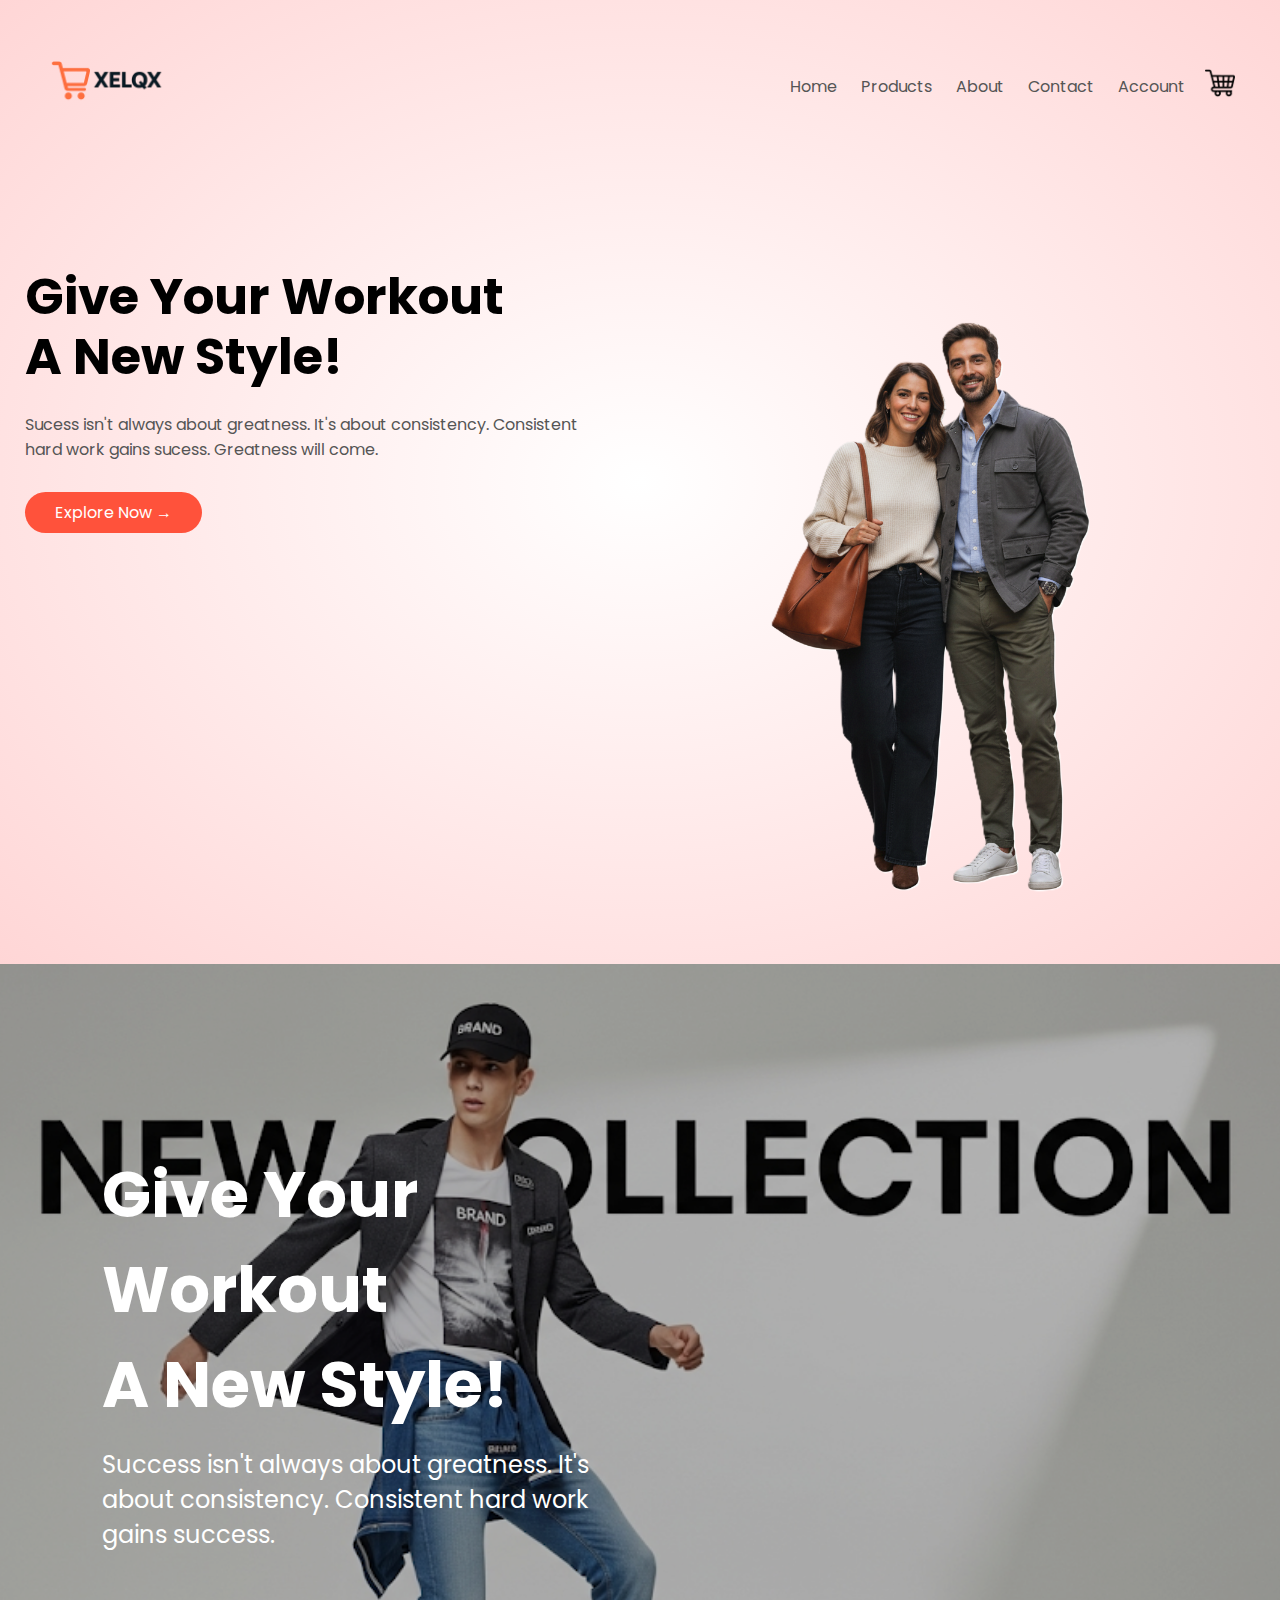
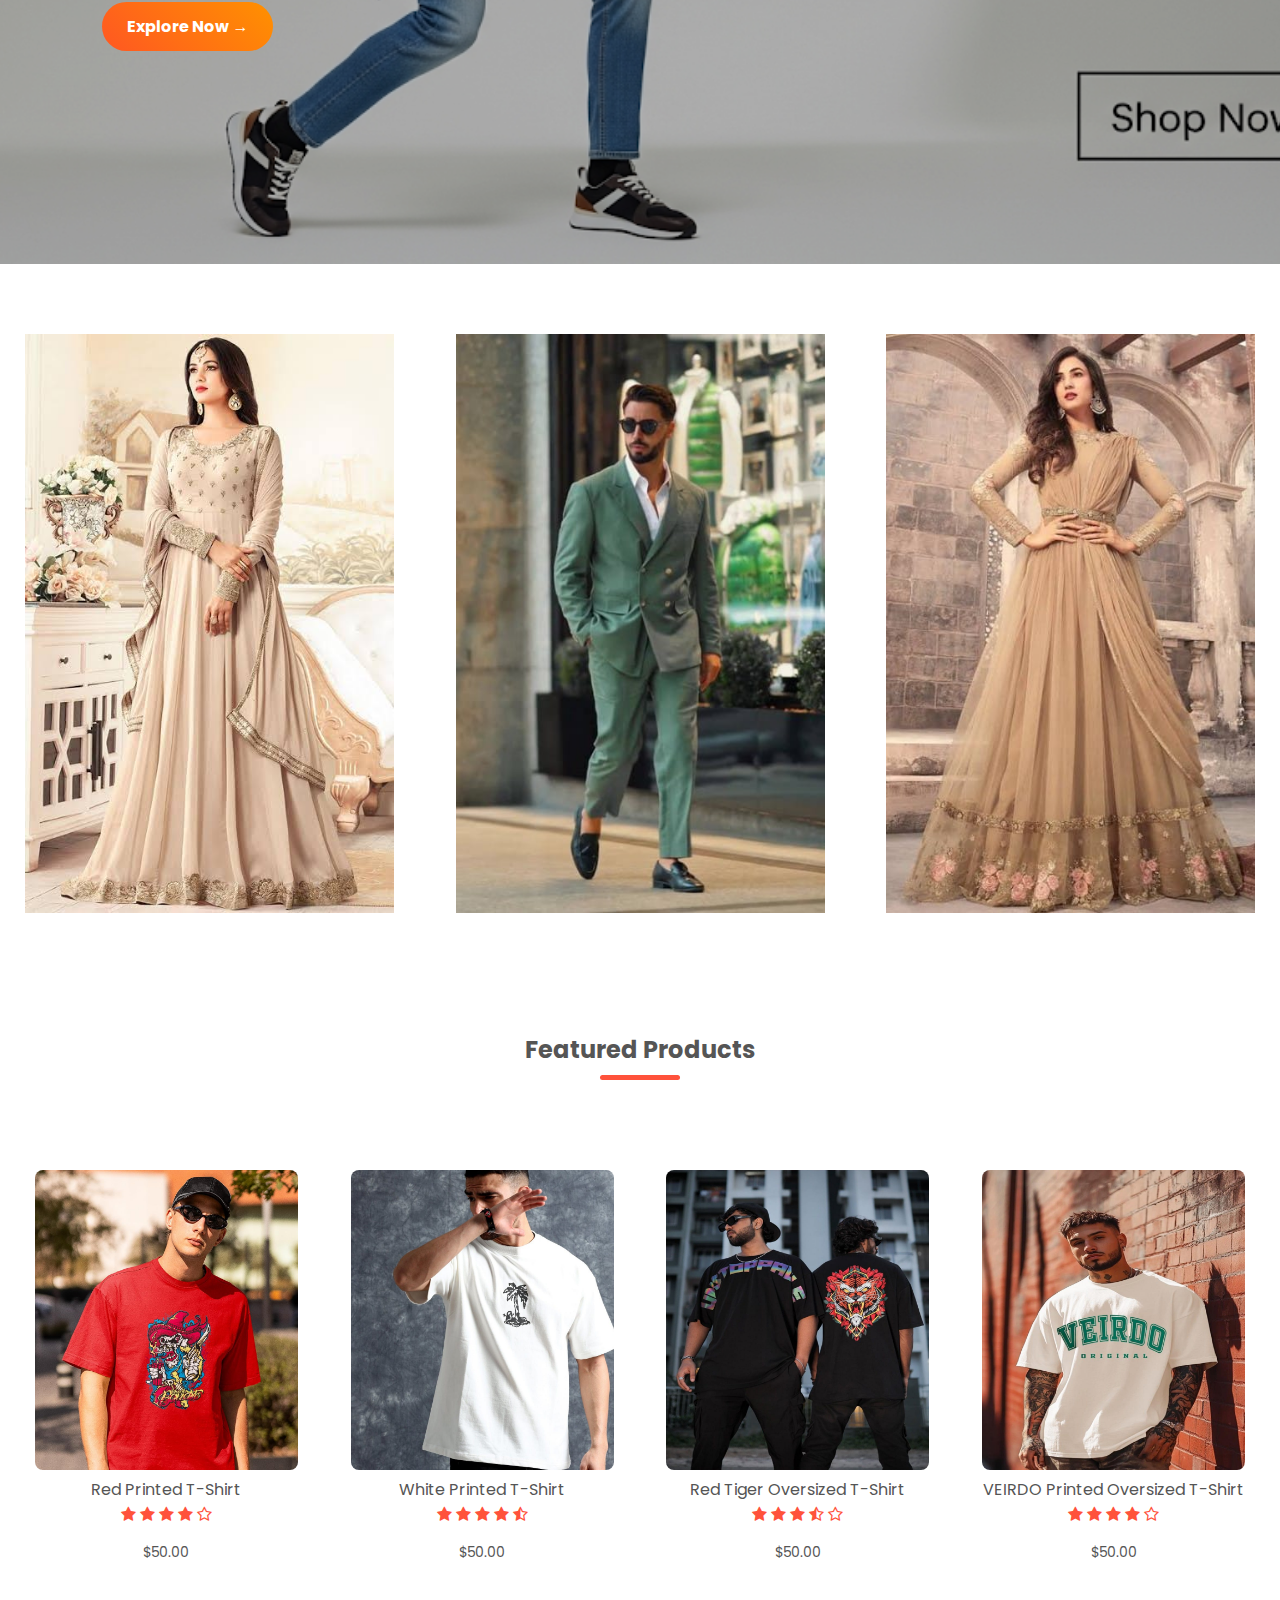
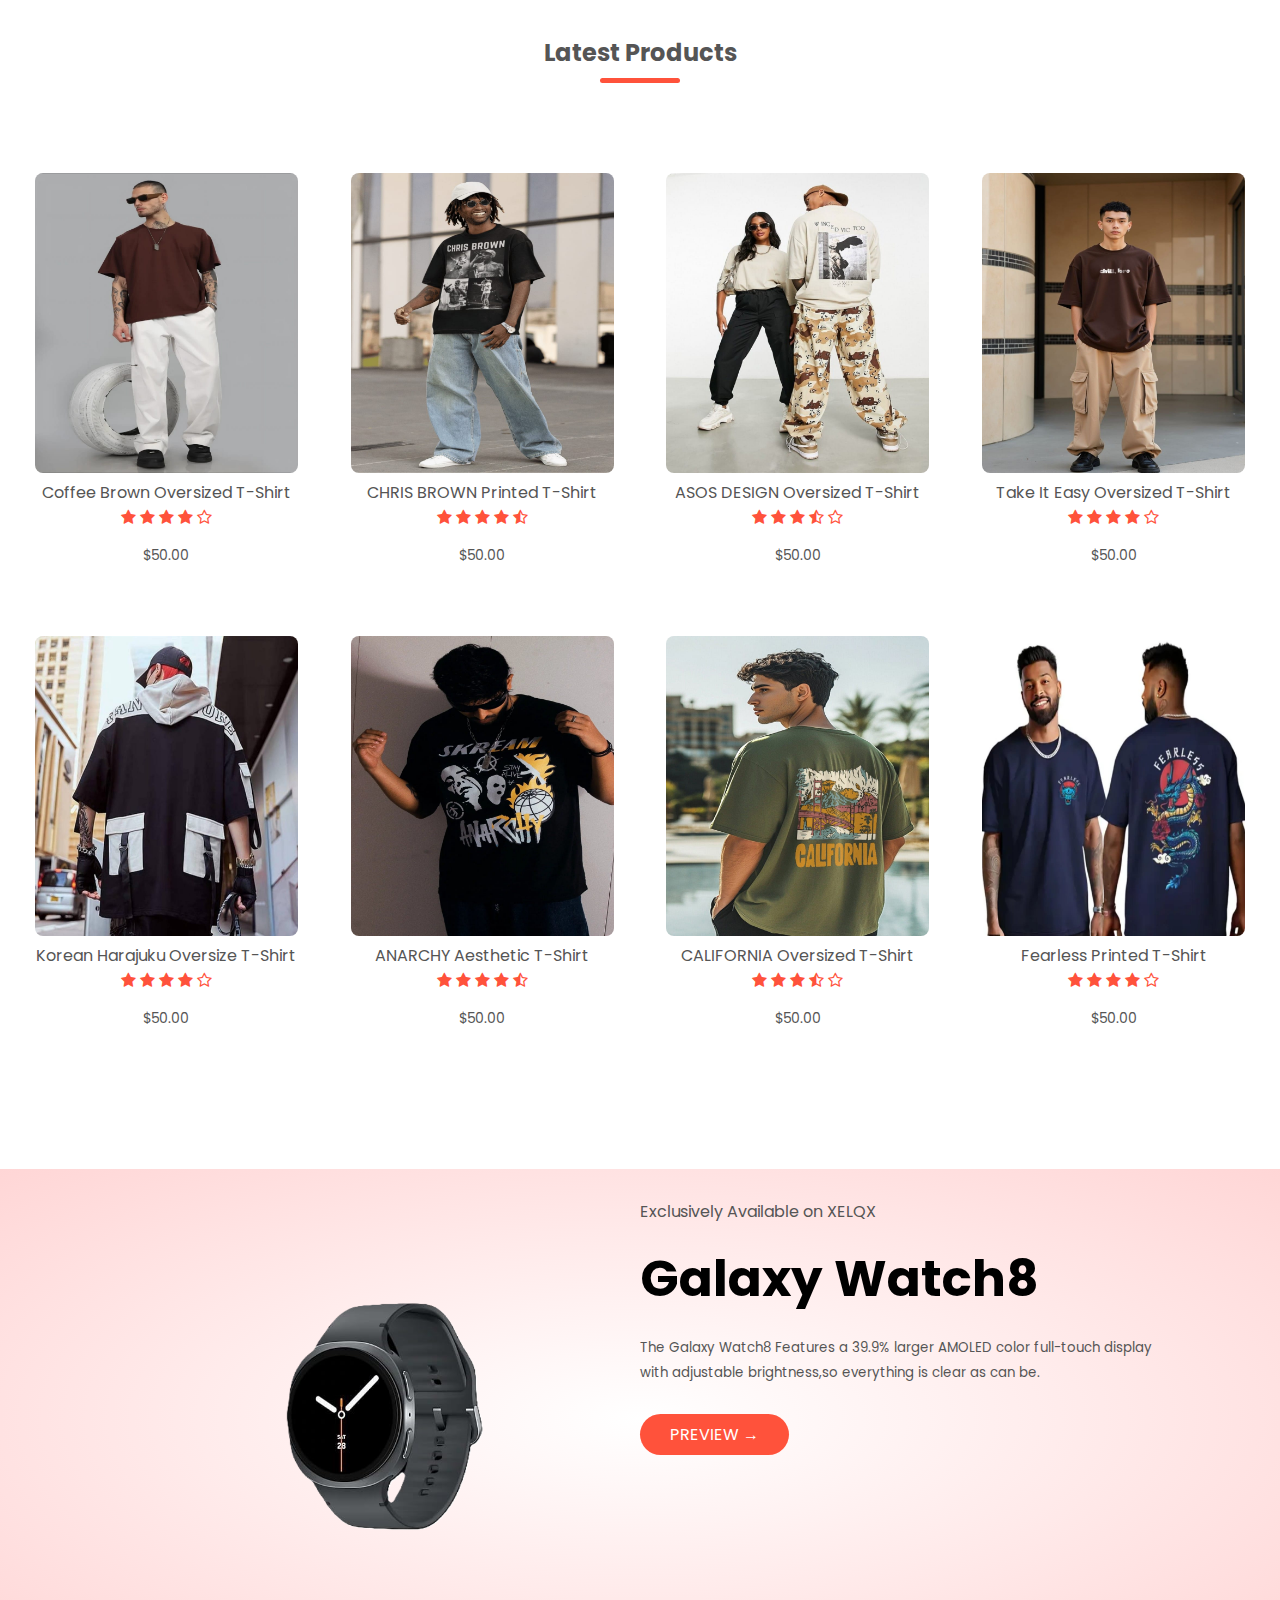
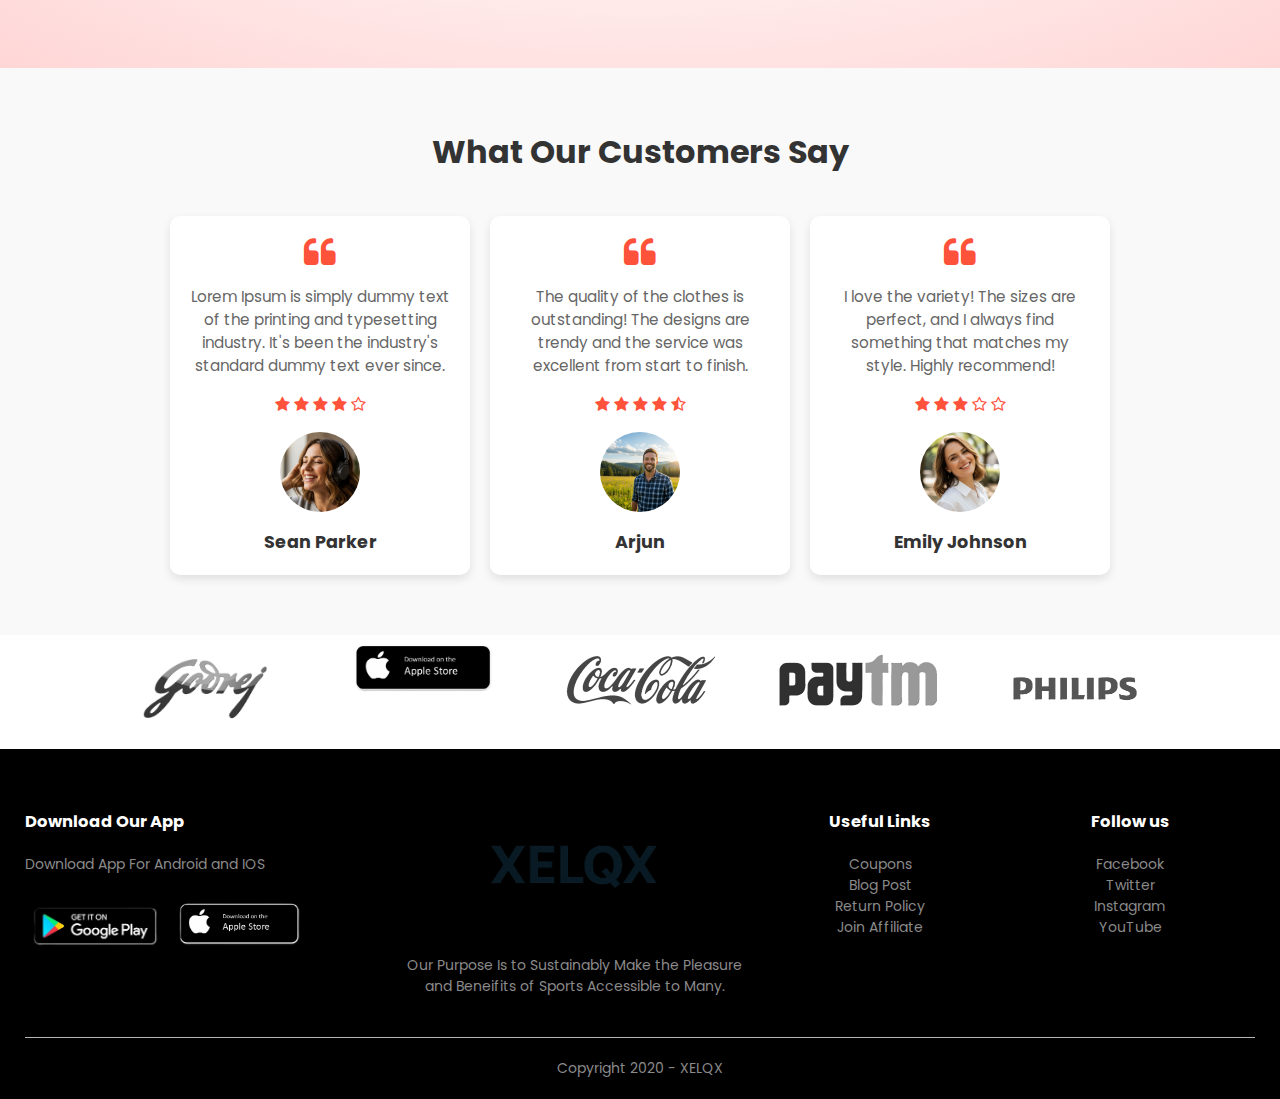
<file: index.html>
<!DOCTYPE html>
<html lang="en">
<head>
    <meta charset="UTF-8">
    <meta name="viewport" content="width=device-width, initial-scale=1.0">
    <title>XELQX | Ecommerce Website Design</title>
    <link rel="stylesheet" href="style.css">
    <link href="https://fonts.googleapis.com/css2?family=Poppins:wght@300;400;500;600;700&display=swap"
    rel="stylesheet">    
    <link rel="stylesheet" href="https://stackpath.bootstrapcdn.com/font-awesome/4.7.0/css/font-awesome.min.css">
</head>
<body>
    
    <div class="header">
    <div class="container">
        <div class="navbar">
        <div class="logo">
            <img src="images/Xelqx-logo.png" width="125px">
        </div>
        <nav>
    <ul id="MenuItems">
        <li><a href="index.html">Home</a></li>
        <li><a href="products.html">Products</a></li>
        <li><a href="about.html">About</a></li>
        <li><a href="contact.html">Contact</a></li>
        <li><a href="account.html">Account</a></li>
    </ul>
</nav>

        <!-- Cart button links to cart page -->
            <a href="cart.html">
                <img src="images/cart.png" width="30px" height="30px" alt="Cart">
            </a>
        <img src="images/menu.png" class="menu-icon" onclick= "menutoggle()">
    </div>
    <div class="row">
        <div class="col-2">
            <h1>Give Your Workout<br>A New Style!</h1>
            <p>Sucess isn't always about greatness. It's about consistency. Consistent<br>hard work gains sucess. Greatness will come.</p>
            <a href="explore.html" class="btn">Explore Now &#8594;</a>
        </div>
        <div class="col-2">
            <img src="images/image-banner.png">
        </div>
    </div>
    </div>
    </div>
    
    <section class="hero-slider">
        

    <div class="slides">
        <div class="slide active">
            <img src="images/banner1.png" alt="New Collection">
            <div class="overlay">
                <h1>Give Your Workout<br>A New Style!</h1>
                <p>Success isn't always about greatness. It's about consistency. Consistent hard work gains success.</p>
                <a href="#" class="btn">Explore Now &#8594;</a>
            </div>
        </div>
        <div class="slide">
            <img src="images/banner2.png" alt="Summer Styles">
            <div class="overlay">
                <h1>Summer Styles Are Here</h1>
                <p>Check out our latest summer collection and elevate your style with trendy outfits.</p>
                <a href="#" class="btn">Shop Summer  &#8594;</a>
            </div>
        </div>
        <div class="slide">
            <img src="images/banner3.png" alt="New Arrivals">
            <div class="overlay">
                <h1>New Arrivals</h1>
                <p>Discover the newest additions to our collection that combine fashion and comfort.</p>
                <a href="#" class="btn">See New Arrivals &#8594;</a>
            </div>
        </div>
    </div>

    <!-- Navigation Arrows -->
    <div class="nav-arrows">
        <span class="prev">&#10094;</span>
        <span class="next">&#10095;</span>
    </div>

    <!-- Pagination Dots -->
    <div class="dots">
        <span class="dot active"></span>
        <span class="dot"></span>
        <span class="dot"></span>
    </div>

</section>
<script>
    const slides = document.querySelectorAll('.slide');
    const prev = document.querySelector('.prev');
    const next = document.querySelector('.next');
    const dots = document.querySelectorAll('.dot');
    let currentIndex = 0;
    let slideInterval = setInterval(nextSlide, 5000);

    function showSlide(index) {
        slides.forEach((slide, i) => {
            slide.classList.toggle('active', i === index);
            dots[i].classList.toggle('active', i === index);
        });
        currentIndex = index;
    }

    function nextSlide() {
        let index = (currentIndex + 1) % slides.length;
        showSlide(index);
    }

    function prevSlide() {
        let index = (currentIndex - 1 + slides.length) % slides.length;
        showSlide(index);
    }

    next.addEventListener('click', () => {
        nextSlide();
        resetInterval();
    });

    prev.addEventListener('click', () => {
        prevSlide();
        resetInterval();
    });

    dots.forEach((dot, i) => {
        dot.addEventListener('click', () => {
            showSlide(i);
            resetInterval();
        });
    });

    function resetInterval() {
        clearInterval(slideInterval);
        slideInterval = setInterval(nextSlide, 5000);
    }
</script>
  
    <!-------- featured categories -------->
     <div class="categories">
         <div class="small container">
         <div class="row">
             <div class="col-3">
                 <img src="images/category-1.jpg">
            </div>
             <div class="col-3">
                 <img src="images/category-2.jpg">
             </div>
             <div class="col-3">
                 <img src="images/category-3.jpg">
             </div>
         </div>
    </div>
</div>
    
    <!-------- featured products -------->
    <div class="small container">
        <h2 class="title">Featured Products</h2>
        <div class="row">
            <div class="col-4">
                <a href="product1.html">
                <img src="images/red-t-shirt.jpg">
                </a>
                <h4>Red Printed T-Shirt</h4>
                <div class="rating">
                    <i class="fa fa-star"></i>
                    <i class="fa fa-star"></i>
                    <i class="fa fa-star"></i>
                    <i class="fa fa-star"></i>
                    <i class="fa fa-star-o"></i>
                </div>
                <p>$50.00</p>
            </div>
            <div class="col-4">
                <a href="product2.html">
                <img src="images/white-t-shirt.jpg">
                </a>
                <h4>White Printed T-Shirt</h4>
                <div class="rating">
                    <i class="fa fa-star"></i>
                    <i class="fa fa-star"></i>
                    <i class="fa fa-star"></i>
                    <i class="fa fa-star"></i>
                    <i class="fa fa-star-half-o"></i>
                </div>
                <p>$50.00</p>
            </div>
            <div class="col-4">
               <a href="product4.html">
               <img src="images/red-tiger-t-shirt.jpg">
                </a>
                <h4>Red Tiger Oversized T-Shirt</h4>
                <div class="rating">
                    <i class="fa fa-star"></i>
                    <i class="fa fa-star"></i>
                    <i class="fa fa-star"></i>
                    <i class="fa fa-star-half-o"></i>
                    <i class="fa fa-star-o"></i>
                </div>
                <p>$50.00</p>
            </div>
            <div class="col-4">
               <a href="product5.html">
                <img src="images/veirdo-t-shirt.jpg">
                </a>
                <h4>VEIRDO Printed Oversized T-Shirt</h4>
                <div class="rating">
                    <i class="fa fa-star"></i>
                    <i class="fa fa-star"></i>
                    <i class="fa fa-star"></i>
                    <i class="fa fa-star"></i>
                    <i class="fa fa-star-o"></i>
                </div>
                <p>$50.00</p>
            </div>
        </div>
         <h2 class="title">Latest Products</h2>
        <div class="row">
            <div class="col-4">
               <a href="product6.html">
                <img src="images/pic-5.jpg">
                </a>
                <h4>Coffee Brown Oversized T-Shirt</h4>
                <div class="rating">
                    <i class="fa fa-star"></i>
                    <i class="fa fa-star"></i>
                    <i class="fa fa-star"></i>
                    <i class="fa fa-star"></i>
                    <i class="fa fa-star-o"></i>
                </div>
                <p>$50.00</p>
            </div>
            <div class="col-4">
               <a href="product7.html">
                <img src="images/pic-2.jpg">
                </a>
                <h4>CHRIS BROWN Printed T-Shirt</h4>
                <div class="rating">
                    <i class="fa fa-star"></i>
                    <i class="fa fa-star"></i>
                    <i class="fa fa-star"></i>
                    <i class="fa fa-star"></i>
                    <i class="fa fa-star-half-o"></i>
                </div>
                <p>$50.00</p>
            </div>
            <div class="col-4">
               <a href="product8.html">
                <img src="images/pic-3jpg.jpg">
                </a>
                <h4>ASOS DESIGN Oversized T-Shirt</h4>
                <div class="rating">
                    <i class="fa fa-star"></i>
                    <i class="fa fa-star"></i>
                    <i class="fa fa-star"></i>
                    <i class="fa fa-star-half-o"></i>
                    <i class="fa fa-star-o"></i>
                </div>
                <p>$50.00</p>
            </div>
            <div class="col-4">
               <a href="product9.html">
                <img src="images/pic-4.jpg">
                </a>
                <h4>Take It Easy Oversized T-Shirt</h4>
                <div class="rating">
                    <i class="fa fa-star"></i>
                    <i class="fa fa-star"></i>
                    <i class="fa fa-star"></i>
                    <i class="fa fa-star"></i>
                    <i class="fa fa-star-o"></i>
                </div>
                <p>$50.00</p>
            </div>
        </div>
        <div class="row">
            <div class="col-4">
               <a href="product10.html">
                <img src="images/pic-1.jpg">
                </a>
                <h4>Korean Harajuku Oversize T-Shirt</h4>
                <div class="rating">
                    <i class="fa fa-star"></i>
                    <i class="fa fa-star"></i>
                    <i class="fa fa-star"></i>
                    <i class="fa fa-star"></i>
                    <i class="fa fa-star-o"></i>
                </div>
                <p>$50.00</p>
            </div>
            <div class="col-4">
               <a href="product11.html">
                <img src="images/pic-7.jpg">
                </a>
                <h4>ANARCHY Aesthetic T-Shirt</h4>
                <div class="rating">
                    <i class="fa fa-star"></i>
                    <i class="fa fa-star"></i>
                    <i class="fa fa-star"></i>
                    <i class="fa fa-star"></i>
                    <i class="fa fa-star-half-o"></i>
                </div>
                <p>$50.00</p>
            </div>
            <div class="col-4">
                <a href="product3.html">
                <img src="images/pic-6.jpg">
                </a>
                <h4>CALIFORNIA Oversized T-Shirt</h4>
                <div class="rating">
                    <i class="fa fa-star"></i>
                    <i class="fa fa-star"></i>
                    <i class="fa fa-star"></i>
                    <i class="fa fa-star-half-o"></i>
                    <i class="fa fa-star-o"></i>
                </div>
                <p>$50.00</p>
            </div>
            <div class="col-4">
               <a href="product12.html">
                <img src="images/pic-8.jpg">
                </a>
                <h4>Fearless Printed T-Shirt</h4>
                <div class="rating">
                    <i class="fa fa-star"></i>
                    <i class="fa fa-star"></i>
                    <i class="fa fa-star"></i>
                    <i class="fa fa-star"></i>
                    <i class="fa fa-star-o"></i>
                </div>
                <p>$50.00</p>
            </div>
        </div>
    </div>
    <!--------- offer --------->
    <div class="offer">
        <div class="small-container">
            <div class="row">
                <div class="col-2">
                    <img src="images/band.png" class="offer-img">
                </div>
                <div class="col-2">
                    <p>Exclusively Available on XELQX</p>
                    <h1>Galaxy Watch8</h1>
                    <small>The Galaxy Watch8 Features a 39.9% larger AMOLED color full-touch display with adjustable brightness,so everything is clear as can be.</small>
                    <a href="galaxy-watch8.html" class="btn">PREVIEW &#8594;</a>
                </div>
            </div>
        </div>
    </div>
    <!-- Testimonial Section -->
<section class="testimonial">
    <div class="small-container">
        <h2>What Our Customers Say</h2>
        <div class="testimonial-cards">
            <div class="card">
                <i class="fa fa-quote-left quote-icon"></i>
                <p>Lorem Ipsum is simply dummy text of the printing and typesetting industry. It's been the industry's standard dummy text ever since.</p>
                <div class="rating">
                    <i class="fa fa-star"></i>
                    <i class="fa fa-star"></i>
                    <i class="fa fa-star"></i>
                    <i class="fa fa-star"></i>
                    <i class="fa fa-star-o"></i>
                </div>
                <img src="images/customer1.png">
                <h3>Sean Parker</h3>
            </div>

            <div class="card">
                <i class="fa fa-quote-left quote-icon"></i>
                <p>The quality of the clothes is outstanding! The designs are trendy and the service was excellent from start to finish.</p>
                <div class="rating">
                    <i class="fa fa-star"></i>
                    <i class="fa fa-star"></i>
                    <i class="fa fa-star"></i>
                    <i class="fa fa-star"></i>
                    <i class="fa fa-star-half-o"></i>
                </div>
                <img src="images/customer2.png">
                <h3>Arjun</h3>
            </div>

            <div class="card">
                <i class="fa fa-quote-left quote-icon"></i>
                <p>I love the variety! The sizes are perfect, and I always find something that matches my style. Highly recommend!</p>
                <div class="rating">
                    <i class="fa fa-star"></i>
                    <i class="fa fa-star"></i>
                    <i class="fa fa-star"></i>
                    <i class="fa fa-star-o"></i>
                    <i class="fa fa-star-o"></i>
                </div>
                <img src="images/customer3.png">
                <h3>Emily Johnson</h3>
            </div>
        </div>
    </div>
</section>

<!-- Include Font Awesome -->
<link rel="stylesheet" href="https://cdnjs.cloudflare.com/ajax/libs/font-awesome/4.7.0/css/font-awesome.min.css">



    <!-------- Brands -------->
    <div class="Brands">
        <div class="small small-container">
            <div class="row">
                <div class="col-5">
                    <img src="images/godrej-logo.png">
                </div>
                 <div class="col-5">
                    <img src="images/applestore-logo.png">
                </div>
                 <div class="col-5">
                    <img src="images/coco-cola-logo.png">
                </div>
                 <div class="col-5">
                    <img src="images/paytm-logo.png">
                </div>
                 <div class="col-5">
                    <img src="images/philips-logo.png">
                </div>
            </div>
        </div>
    </div>
    <!-------- footer -------->
    <div class="footer">
        <div class="container">
            <div class="row">
                <div class="footer-col-1">
                    <h3>Download Our App</h3>
                    <p>Download App For Android and IOS</p>
                    <div class="app-logo">
                        <img src="images/googleplay-logo.png">
                        <img src="images/applestore-logo.png">
                    </div>
                </div>
                <div class="footer-col-2">
                     <img src="images/Xelqx-logo-only.png">
                    <p>Our Purpose Is to Sustainably Make the Pleasure and Beneifits of Sports Accessible to Many.</p>
                </div>
                <div class="footer-col-3">
                    <h3>Useful Links</h3>
                    <ul>
                        <li>Coupons</li>
                        <li>Blog Post</li>
                        <li>Return Policy</li>
                        <li>Join Affiliate</li>
                    </ul>
                </div>
                <div class="footer-col-4">
                    <h3>Follow us</h3>
                    <ul>
                        <li>Facebook</li>
                        <li>Twitter</li>
                        <li>Instagram</li>
                        <li>YouTube</li>
                    </ul>
                </div>
            </div> 
            <hr>
            <p class="copyright">Copyright 2020 - XELQX</p>
        </div>
    </div>
    <!-------- js for toggle menu -------->
<script>
    var MenuItems = document.getElementById("MenuItems");

    MenuItems.style.maxHeight = "0px";

    function menutoggle() {
        if (MenuItems.style.maxHeight == "0px") {
            MenuItems.style.maxHeight = "200px";
        } else {
            MenuItems.style.maxHeight = "0px";
        }
    }
</script>


</body>
</html>
</file>
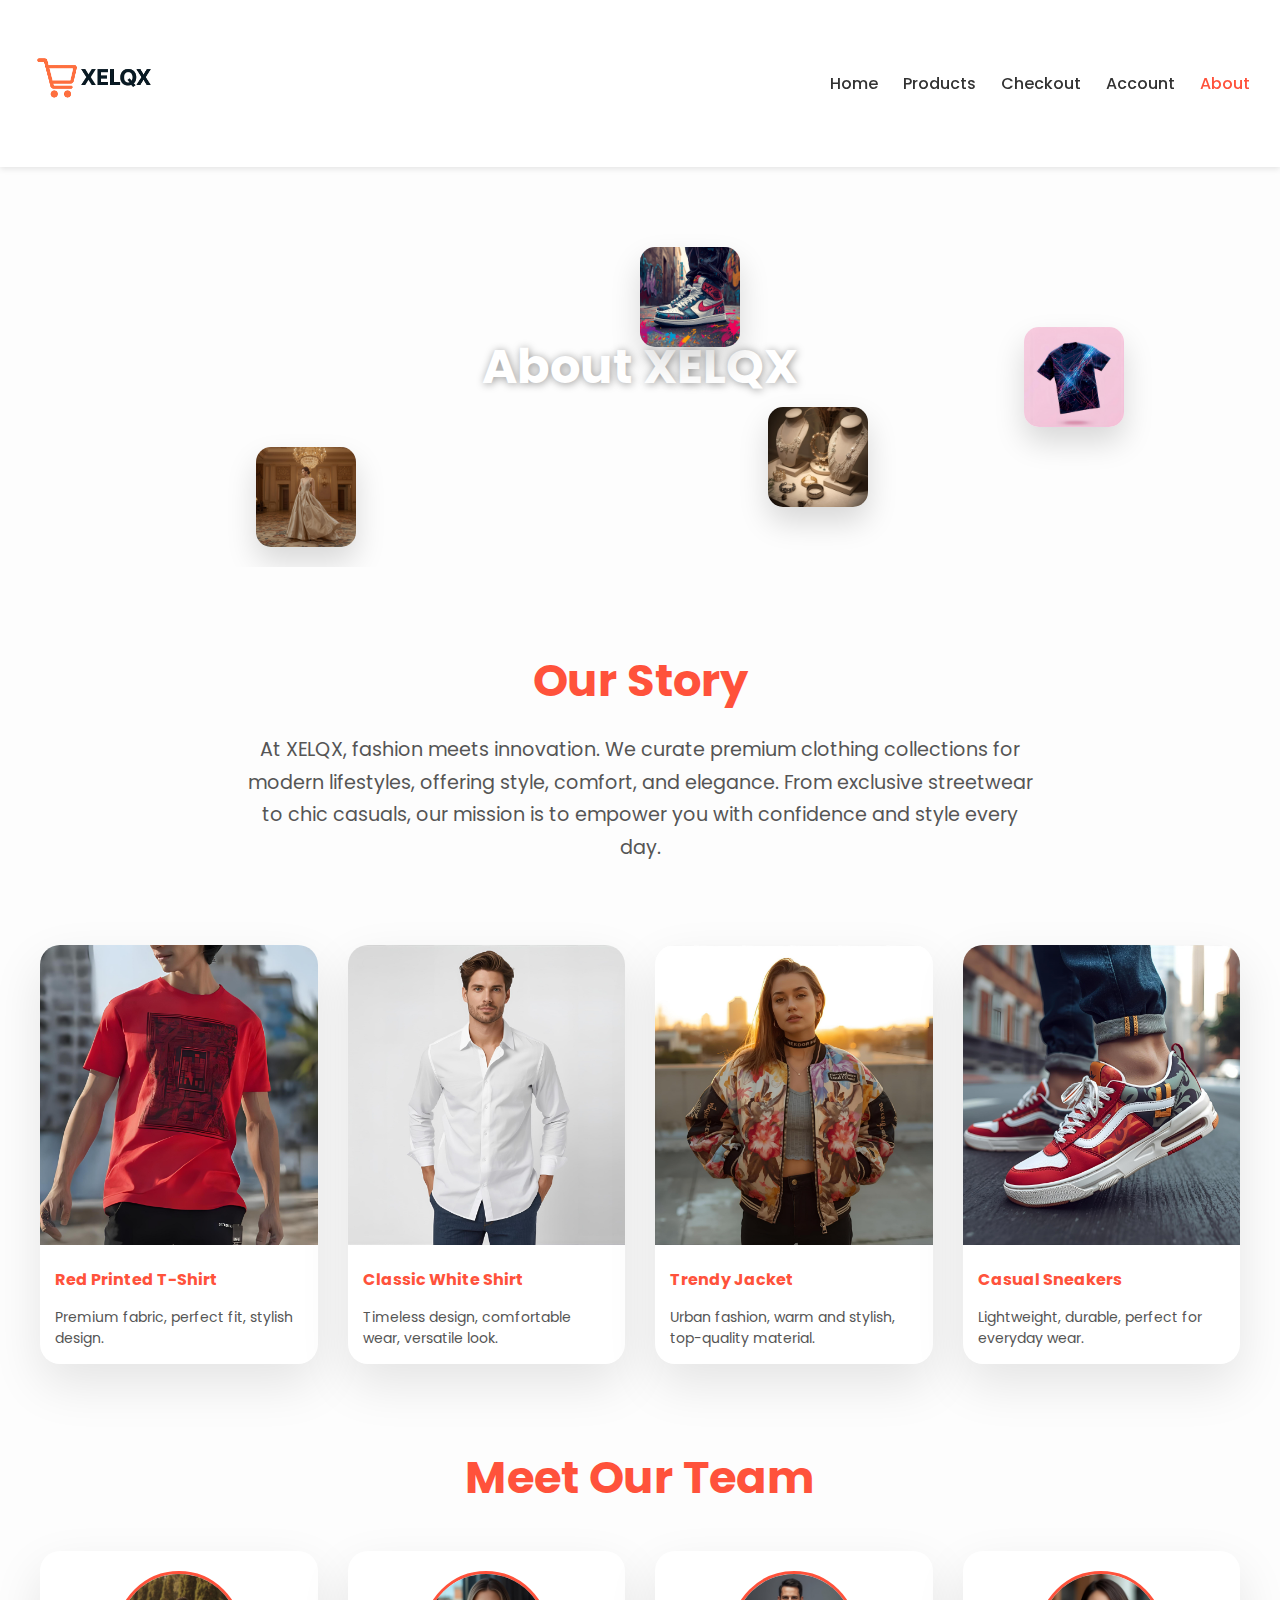
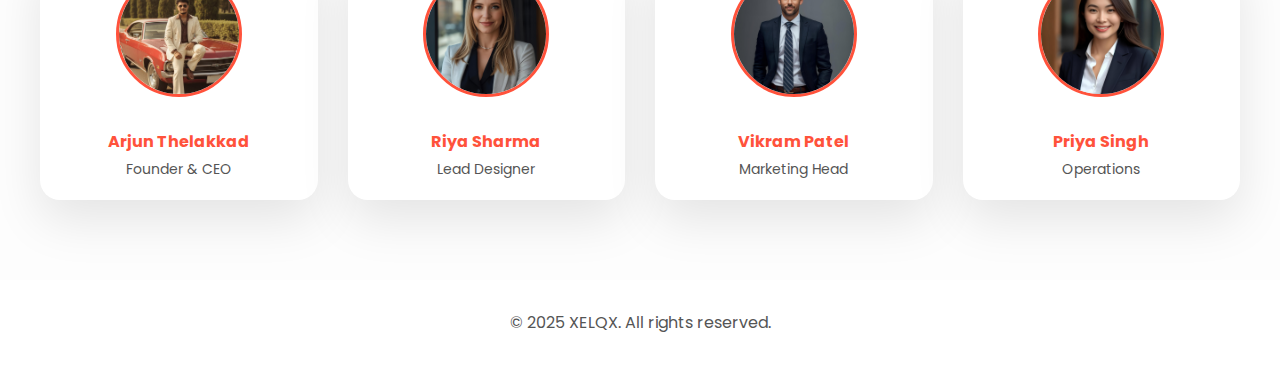
<file: about.html>
<!DOCTYPE html>
<html lang="en">
<head>
<meta charset="UTF-8">
<meta name="viewport" content="width=device-width, initial-scale=1.0">
<title>About Us - XELQX</title>
<link href="https://fonts.googleapis.com/css2?family=Poppins:wght@300;400;500;600;700&display=swap" rel="stylesheet">
<link rel="stylesheet" href="https://cdnjs.cloudflare.com/ajax/libs/font-awesome/6.4.0/css/all.min.css">
<style>
:root {
    --primary: #ff523b;
    --secondary: #ff8a5c;
    --bg: #fdfdfd;
    --card: #fff;
    --text: #333;
    --shadow: rgba(0,0,0,0.1);
}

/* General Styles */
body { margin:0; font-family:'Poppins',sans-serif; background: var(--bg); color: var(--text); overflow-x:hidden;}
header { background: var(--card); padding: 15px 30px; display:flex; justify-content:space-between; align-items:center; box-shadow:0 2px 6px var(--shadow); position: sticky; top:0; z-index:100;}
header .logo img { width:130px; }
nav ul { list-style:none; display:flex; gap:25px; margin:0; padding:0; }
nav a { text-decoration:none; color: var(--text); font-weight:500; transition:0.3s; }
nav a:hover, nav a.active { color: var(--primary); }

/* Hero Section */
.hero {
    width:100%;
    height:400px;
    background: url('https://source.unsplash.com/1600x900/?fashion') center/cover no-repeat fixed;
    display:flex;
    justify-content:center;
    align-items:center;
    color:#fff;
    font-size:3rem;
    font-weight:700;
    text-shadow: 1px 1px 8px rgba(0,0,0,0.4);
    position: relative;
    overflow: hidden;
}

/* Floating Fashion Images */
.floating-img {
    position:absolute;
    width:100px;
    height:100px;
    object-fit:cover;
    border-radius:15px;
    box-shadow:0 15px 30px rgba(0,0,0,0.15);
    animation: floatAnim 12s ease-in-out infinite;
    pointer-events:none;
    z-index:1;
}
@keyframes floatAnim {
    0% { transform: translateY(0px) translateX(0px) rotate(0deg); opacity:0.7; }
    50% { transform: translateY(-50px) translateX(30px) rotate(180deg); opacity:1; }
    100% { transform: translateY(0px) translateX(0px) rotate(360deg); opacity:0.7; }
}

/* Section Styles */
.section { max-width:1200px; margin:80px auto; padding:0 20px; }

/* Our Story */
.story h2 { font-size:2.8rem; color: var(--primary); text-align:center; margin-bottom:20px; }
.story p { font-size:1.2rem; line-height:1.7; text-align:center; max-width:800px; margin:0 auto; color:#555; }

/* Product Showcase */
.product-showcase {
    display:grid;
    grid-template-columns: repeat(auto-fit,minmax(250px,1fr));
    gap:30px;
    margin-top:50px;
    perspective:1000px;
}
.product-card {
    background: var(--card);
    border-radius:20px;
    overflow:hidden;
    box-shadow:0 20px 50px var(--shadow);
    cursor:pointer;
    transition: transform 0.2s ease, box-shadow 0.3s ease;
    transform-style: preserve-3d;
}
.product-card img { width:100%; height:300px; object-fit:cover; transition: transform 0.3s ease;}
.product-card h4 { margin:15px; color: var(--primary); }
.product-card p { margin:0 15px 15px 15px; color:#555; font-size:14px; }

/* Team */
.team h2 { text-align:center; font-size:2.8rem; color: var(--primary); margin-bottom:40px; }
.team-cards {
    display:grid;
    grid-template-columns: repeat(auto-fit,minmax(250px,1fr));
    gap:30px;
}
.team-card {
    background: var(--card);
    border-radius:20px;
    padding:20px;
    box-shadow:0 20px 50px var(--shadow);
    text-align:center;
    transition: transform 0.3s ease, box-shadow 0.3s ease;
}
.team-card:hover { transform: translateY(-10px) scale(1.03); box-shadow:0 25px 60px var(--shadow);}
.team-card img { width:120px; height:120px; border-radius:50%; object-fit:cover; margin-bottom:15px; border:3px solid var(--primary);}
.team-card h4 { margin:10px 0 5px 0; color: var(--primary);}
.team-card p { margin:0; color:#555; font-size:14px; }

/* Footer */
.footer { text-align:center; padding:30px; background: var(--card); margin-top:50px; color:#555; }

/* Responsive */
@media(max-width:900px){ .product-showcase, .team-cards { grid-template-columns: 1fr 1fr; } }
@media(max-width:600px){ .product-showcase, .team-cards { grid-template-columns: 1fr; } }
</style>
</head>
<body>

<header>
    <div class="logo"><a href="index.html"><img src="images/Xelqx-logo.png" alt="XELQX Logo"></a></div>
    <nav>
        <ul>
            <li><a href="index.html">Home</a></li>
            <li><a href="products.html">Products</a></li>
            <li><a href="checkout.html">Checkout</a></li>
            <li><a href="account.html">Account</a></li>
            <li><a href="about.html" class="active">About</a></li>
        </ul>
    </nav>
</header>

<section class="hero">About XELQX
    <img src="images/fashion-shirt.png" class="floating-img" style="top:40%; left:80%;" alt="Fashion Shirt" />
<img src="images/fashion-dress.png" class="floating-img" style="top:70%; left:20%;" alt="Fashion Dress" />
<img src="images/fashion-shoes.png" class="floating-img" style="top:20%; left:50%;" alt="Fashion Shoes" />
<img src="images/fashion-ornaments.png" class="floating-img" style="top:60%; left:60%;" alt="Fashion Accessories" />



</section>

<section class="section story">
    <h2>Our Story</h2>
    <p>At XELQX, fashion meets innovation. We curate premium clothing collections for modern lifestyles, offering style, comfort, and elegance. From exclusive streetwear to chic casuals, our mission is to empower you with confidence and style every day.</p>
</section>

<section class="section product-showcase">
    <div class="product-card"><img src="images/rp2.png" alt="Product 1"><h4>Red Printed T-Shirt</h4><p>Premium fabric, perfect fit, stylish design.</p></div>
    <div class="product-card"><img src="images/w1.png" alt="Product 2"><h4>Classic White Shirt</h4><p>Timeless design, comfortable wear, versatile look.</p></div>
    <div class="product-card"><img src="images/j1.png" alt="Product 3"><h4>Trendy Jacket</h4><p>Urban fashion, warm and stylish, top-quality material.</p></div>
    <div class="product-card"><img src="images/sn1.png" alt="Product 4"><h4>Casual Sneakers</h4><p>Lightweight, durable, perfect for everyday wear.</p></div>
</section>

<section class="section team">
    <h2>Meet Our Team</h2>
    <div class="team-cards">
        <div class="team-card"><img src="images/og.jpg" alt="CEO"><h4>Arjun Thelakkad</h4><p>Founder & CEO</p></div>
        <div class="team-card"><img src="images/og4.png" alt="Designer"><h4>Riya Sharma</h4><p>Lead Designer</p></div>
        <div class="team-card"><img src="images/og1.png" alt="Marketing"><h4>Vikram Patel</h4><p>Marketing Head</p></div>
        <div class="team-card"><img src="images/og3.png" alt="Operations"><h4>Priya Singh</h4><p>Operations</p></div>
    </div>
</section>

<div class="footer">&copy; 2025 XELQX. All rights reserved.</div>

<script>
// 3D Tilt effect for product cards
const cards = document.querySelectorAll('.product-card');
cards.forEach(card => {
    card.addEventListener('mousemove', e => {
        const rect = card.getBoundingClientRect();
        const x = e.clientX - rect.left;
        const y = e.clientY - rect.top;
        const cx = rect.width/2;
        const cy = rect.height/2;
        const dx = (x - cx)/10;
        const dy = (cy - y)/10;
        card.style.transform = `rotateX(${dy}deg) rotateY(${dx}deg) scale(1.05)`;
    });
    card.addEventListener('mouseleave', () => {
        card.style.transform = 'rotateX(0deg) rotateY(0deg) scale(1)';
    });
});
</script>

</body>
</html>
</file>
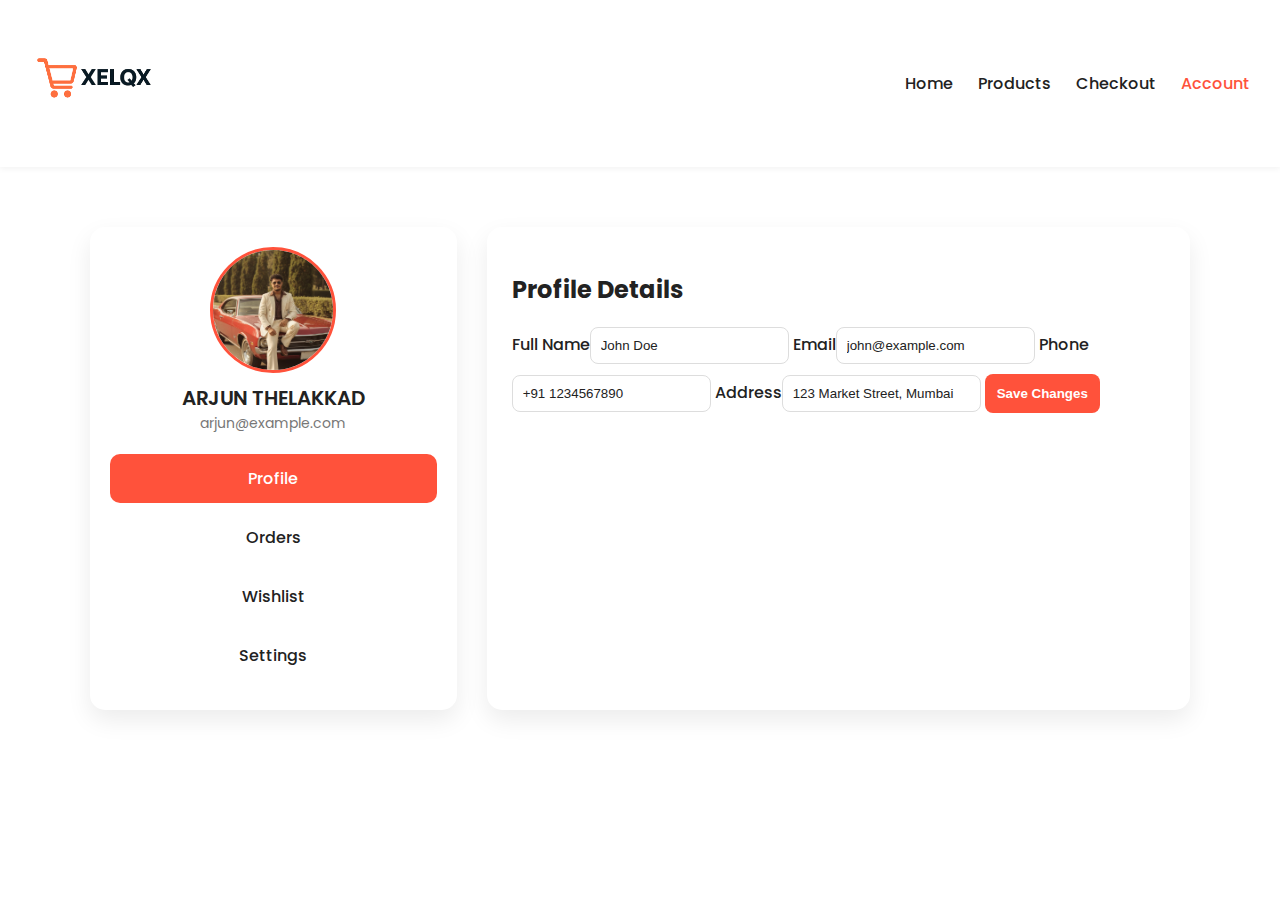
<file: account.html>
<!DOCTYPE html>
<html lang="en">
<head>
<meta charset="UTF-8">
<meta name="viewport" content="width=device-width, initial-scale=1.0">
<title>Account - XELQX</title>
<link href="https://fonts.googleapis.com/css2?family=Poppins:wght@300;400;500;600;700&display=swap" rel="stylesheet">
<style>
:root {
    --accent: #ff523b;
    --dark: #222;
    --light: #f7f7f7;
    --card: #fff;
    --bg: #fff;
    --text: #222;
}
body {
    font-family: 'Poppins',sans-serif;
    margin:0;
    background: var(--bg);
    color: var(--text);
    transition: all 0.4s;
}
.dark-mode {
    --bg: #1c1c1c;
    --card: #2a2a2a;
    --text: #f7f7f7;
}

header {
    background: var(--card);
    box-shadow:0 2px 6px rgba(0,0,0,0.05);
    padding:15px 30px;
    display:flex;
    justify-content:space-between;
    align-items:center;
    position:sticky;
    top:0;
    z-index:100;
    transition: all 0.4s;
}
header .logo img { width:130px; }
nav ul { list-style:none; display:flex; gap:25px; margin:0; padding:0; }
nav a { text-decoration:none; color: var(--text); font-weight:500; transition:0.3s; }
nav a:hover, nav a.active { color: var(--accent); }

.account-container {
    max-width:1100px;
    margin:40px auto;
    padding:20px;
    display:flex;
    gap:30px;
    flex-wrap:wrap;
}

.sidebar {
    flex:1;
    min-width:250px;
    background: var(--card);
    border-radius:15px;
    padding:20px;
    box-shadow:0 10px 25px rgba(0,0,0,0.08);
    transition: all 0.4s;
    text-align:center;
}
.profile-header {
    display:flex;
    flex-direction:column;
    align-items:center;
    margin-bottom:20px;
}
.profile-avatar {
    width:120px;
    height:120px;
    border-radius:50%;
    object-fit:cover;
    border:3px solid var(--accent);
    margin-bottom:10px;
}
.profile-name { font-size:20px; font-weight:600; margin:0; }
.profile-email { font-size:14px; color:#777; margin:0; }

.sidebar nav a { display:block; padding:12px 15px; border-radius:10px; margin-bottom:10px; color: var(--text); transition:0.3s; }
.sidebar nav a:hover, .sidebar nav a.active { background: var(--accent); color:#fff; }

.account-content {
    flex:2;
    min-width:300px;
    background: var(--card);
    border-radius:15px;
    padding:25px;
    box-shadow:0 10px 25px rgba(0,0,0,0.08);
    transition: all 0.4s;
}
.account-content h2 { margin-bottom:20px; color: var(--text); }

.tab-content { display:none; }
.tab-content.active { display:block; transition:all 0.4s; }

.profile-form label { font-weight:500; margin-bottom:5px; }
.profile-form input { padding:10px; border-radius:8px; border:1px solid #ddd; outline:none; transition:0.3s; background: var(--bg); color: var(--text);}
.profile-form input:focus { border-color: var(--accent); }
.btn-save { padding:12px; background: var(--accent); color:#fff; border:none; border-radius:8px; font-weight:600; cursor:pointer; transition:0.3s; margin-top:10px; }
.btn-save:hover { background:#ff3017; }

.switch {
  position: relative;
  display: inline-block;
  width: 50px;
  height: 25px;
}
.switch input { display: none; }
.slider {
  position: absolute;
  cursor: pointer;
  top:0; left:0; right:0; bottom:0;
  background-color: #ccc;
  transition: .4s;
  border-radius: 25px;
}
.slider:before {
  position: absolute;
  content: "";
  height: 19px; width: 19px;
  left: 3px; bottom: 3px;
  background-color: white;
  transition: .4s;
  border-radius: 50%;
}
input:checked + .slider { background-color: var(--accent); }
input:checked + .slider:before { transform: translateX(25px); }

.settings-option {
  display:flex;
  justify-content:space-between;
  align-items:center;
  margin-bottom:15px;
}
.settings-option label { font-weight:500; }

.btn-clear {
  background:#ddd;
  border:none;
  padding:10px 15px;
  border-radius:8px;
  cursor:pointer;
  transition:0.3s;
}
.btn-clear:hover { background:#bbb; }

.logout-btn {
  margin-top:20px;
  background: var(--accent);
  color:#fff;
  border:none;
  padding:12px;
  border-radius:8px;
  cursor:pointer;
  font-weight:600;
  transition:0.3s;
}
.logout-btn:hover { background:#ff3017; }

@media(max-width:900px){ .account-container{ flex-direction:column; } }
</style>
</head>
<body>

<header>
    <div class="logo"><a href="index.html"><img src="images/Xelqx-logo.png" alt="XELQX Logo"></a></div>
    <nav>
        <ul>
            <li><a href="index.html">Home</a></li>
            <li><a href="products.html">Products</a></li>
            <li><a href="checkout.html">Checkout</a></li>
            <li><a href="account.html" class="active">Account</a></li>
        </ul>
    </nav>
</header>

<div class="account-container">
    <div class="sidebar">
        <div class="profile-header">
            <img src="images/og.jpg" alt="User Avatar" class="profile-avatar">
            <h3 class="profile-name" id="userName">ARJUN THELAKKAD</h3>
            <p class="profile-email" id="userEmail">arjun@example.com</p>
        </div>
        <nav>
            <a href="#" class="active" data-tab="profile">Profile</a>
            <a href="#" data-tab="orders">Orders</a>
            <a href="#" data-tab="wishlist">Wishlist</a>
            <a href="#" data-tab="settings">Settings</a>
        </nav>
    </div>

    <div class="account-content">
        <div id="profile" class="tab-content active">
            <h2>Profile Details</h2>
            <form class="profile-form" id="profileForm">
                <label>Full Name</label><input type="text" id="fullname" value="John Doe">
                <label>Email</label><input type="email" id="email" value="john@example.com">
                <label>Phone</label><input type="text" id="phone" value="+91 1234567890">
                <label>Address</label><input type="text" id="address" value="123 Market Street, Mumbai">
                <button type="submit" class="btn-save">Save Changes</button>
            </form>
        </div>

        <div id="orders" class="tab-content">
            <h2>My Orders</h2>
            <div class="orders-preview" id="ordersPreview"></div>
        </div>

        <div id="wishlist" class="tab-content">
            <h2>Wishlist</h2>
            <div class="wishlist-grid" id="wishlistGrid"></div>
        </div>

        <div id="settings" class="tab-content">
            <h2>Settings</h2>
            <div class="settings-option">
                <label>Dark Mode</label>
                <label class="switch">
                    <input type="checkbox" id="darkModeSwitch">
                    <span class="slider"></span>
                </label>
            </div>

            <div class="settings-option">
                <label>Email Notifications</label>
                <label class="switch">
                    <input type="checkbox" id="emailNotify">
                    <span class="slider"></span>
                </label>
            </div>

            <div class="settings-option">
                <label>SMS Alerts</label>
                <label class="switch">
                    <input type="checkbox" id="smsNotify">
                    <span class="slider"></span>
                </label>
            </div>

            <hr style="margin:20px 0;">

            <h3>Privacy & Data</h3>
            <button class="btn-clear" id="clearOrders">Clear Order History</button>
            <button class="btn-clear" id="clearWishlist">Clear Wishlist</button>

            <hr style="margin:20px 0;">
            <button class="logout-btn" id="logoutBtn">Log Out</button>
        </div>
    </div>
</div>

<script>
// Tabs
const tabLinks = document.querySelectorAll('.sidebar nav a');
const tabContents = document.querySelectorAll('.tab-content');
tabLinks.forEach(link=>{
    link.addEventListener('click', e=>{
        e.preventDefault();
        tabLinks.forEach(l=>l.classList.remove('active'));
        tabContents.forEach(c=>c.classList.remove('active'));
        link.classList.add('active');
        document.getElementById(link.dataset.tab).classList.add('active');
    });
});

// Dark mode
const darkSwitch = document.getElementById('darkModeSwitch');
if(localStorage.getItem('darkMode') === 'true') {
    document.body.classList.add('dark-mode');
    darkSwitch.checked = true;
}
darkSwitch.addEventListener('change', () => {
    document.body.classList.toggle('dark-mode');
    localStorage.setItem('darkMode', darkSwitch.checked);
});

// Notification toggles
const emailNotify = document.getElementById('emailNotify');
const smsNotify = document.getElementById('smsNotify');
emailNotify.checked = localStorage.getItem('emailNotify') === 'true';
smsNotify.checked = localStorage.getItem('smsNotify') === 'true';
emailNotify.addEventListener('change', ()=> localStorage.setItem('emailNotify', emailNotify.checked));
smsNotify.addEventListener('change', ()=> localStorage.setItem('smsNotify', smsNotify.checked));

// Clear Data
document.getElementById('clearOrders').onclick = ()=>{
    localStorage.removeItem('allOrders');
    alert("Order history cleared!");
    location.reload();
};
document.getElementById('clearWishlist').onclick = ()=>{
    localStorage.removeItem('wishlist');
    alert("Wishlist cleared!");
    location.reload();
};

// Logout
document.getElementById('logoutBtn').onclick = ()=>{
    localStorage.clear();
    alert("Logged out successfully!");
    window.location.href="index.html";
};
</script>

</body>
</html>
</file>
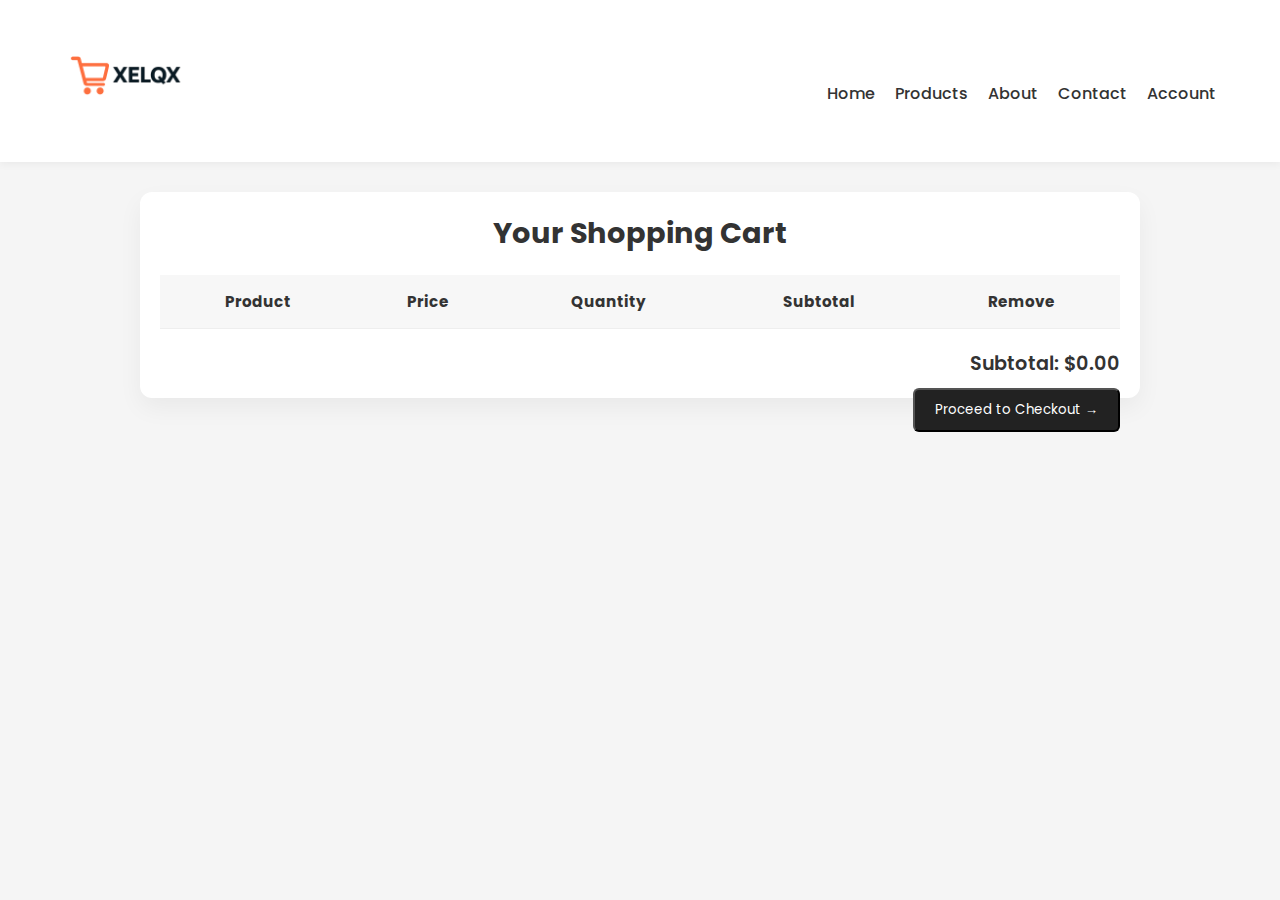
<file: cart.html>
<!DOCTYPE html>
<html lang="en">
<head>
<meta charset="UTF-8">
<meta name="viewport" content="width=device-width, initial-scale=1.0">
<title>Cart - XELQX</title>
<link href="https://fonts.googleapis.com/css2?family=Poppins:wght@300;400;500;600;700&display=swap" rel="stylesheet">
<link rel="stylesheet" href="https://stackpath.bootstrapcdn.com/font-awesome/4.7.0/css/font-awesome.min.css">
<style>
    * { margin:0; padding:0; box-sizing:border-box; font-family:'Poppins',sans-serif; }
    body { background:#f5f5f5; color:#333; }

    /* Header */
    .header { background:#fff; padding:15px 0; box-shadow:0 2px 8px rgba(0,0,0,0.05); position:relative; z-index:1000;}
    .container { width:90%; max-width:1200px; margin:auto; display:flex; justify-content:space-between; align-items:center; flex-wrap:wrap; }
    .logo img { width:125px; }
    nav ul { display:flex; list-style:none; flex-wrap:wrap; }
    nav ul li { margin-left:20px; }
    nav ul li a { text-decoration:none; color:#333; font-weight:500; transition:0.3s; }
    nav ul li a:hover { color:#ff4d4d; }
    .menu-icon { display:none; cursor:pointer; }

    /* Cart Page Table */
    .cart-page { margin:30px auto; max-width:1000px; background:#fff; padding:20px; border-radius:12px; box-shadow:0 10px 25px rgba(0,0,0,0.05); }
    .cart-page h2.title { margin-bottom:20px; text-align:center; font-size:1.8rem; }
    table { width:100%; border-collapse:collapse; }
    th, td { padding:15px; text-align:center; border-bottom:1px solid #eee; font-size:0.95rem; }
    th { background:#f7f7f7; }
    table img { width:70px; border-radius:8px; }
    input[type=number] { width:50px; padding:5px; text-align:center; border:1px solid #ccc; border-radius:5px; }
    .remove-btn { cursor:pointer; color:#ff4d4d; font-size:1.2rem; transition:0.3s; }
    .remove-btn:hover { color:#e60000; }

    .cart-total { font-weight:600; text-align:right; margin-top:20px; font-size:1.2rem; }
    .btn-checkout { padding:10px 20px; background:#222; color:#fff; text-decoration:none; border-radius:6px; text-align:center; transition:0.3s; display:inline-block; float:right; margin-top:10px; cursor:pointer; }
    .btn-checkout:hover { background:#555; }

    @media(max-width:768px){
        .cart-page { padding:10px; }
        table img { width:50px; }
        input[type=number] { width:40px; }
    }
</style>
</head>
<body>

<!-- Header -->
<div class="header">
    <div class="container">
        <div class="logo">
            <img src="images/Xelqx-logo.png" alt="XELQX Logo">
        </div>
        <nav>
            <ul id="MenuItems">
                <li><a href="index.html">Home</a></li>
                <li><a href="products.html">Products</a></li>
                <li><a href="#">About</a></li>
                <li><a href="#">Contact</a></li>
                <li><a href="#">Account</a></li>
            </ul>
        </nav>
        <img src="images/menu.png" class="menu-icon" onclick="menutoggle()" alt="Menu">
    </div>
</div>

<!-- Cart Page -->
<div class="cart-page">
    <h2 class="title">Your Shopping Cart</h2>
    <table>
        <thead>
            <tr>
                <th>Product</th>
                <th>Price</th>
                <th>Quantity</th>
                <th>Subtotal</th>
                <th>Remove</th>
            </tr>
        </thead>
        <tbody id="cartBody">
            <!-- Items will be added dynamically -->
        </tbody>
    </table>
    <div class="cart-total">
        Subtotal: $<span id="cartSubtotal">0.00</span>
    </div>
    <div class="checkout-container">
        <button class="btn-checkout" id="checkoutBtn">Proceed to Checkout &#8594;</button>
    </div>
</div>

<script>
    var MenuItems = document.getElementById("MenuItems");
    MenuItems.style.maxHeight = "0px";
    function menutoggle() {
        if(MenuItems.style.maxHeight === "0px"){ MenuItems.style.maxHeight="200px"; }
        else{ MenuItems.style.maxHeight="0px"; }
    }

    // Load Cart from localStorage
    var cart = JSON.parse(localStorage.getItem("cart")) || [];

    function updateCart() {
        var cartBody = document.getElementById("cartBody");
        var cartSubtotal = document.getElementById("cartSubtotal");
        cartBody.innerHTML = "";
        let subtotal = 0;

        cart.forEach((item, index) => {
            subtotal += item.price * item.qty;

            var tr = document.createElement("tr");
            tr.innerHTML = `
                <td data-label="Product"><img src="${item.img}" alt="${item.name}"><br>${item.name}</td>
                <td data-label="Price">$${item.price}</td>
                <td data-label="Quantity"><input type="number" min="1" value="${item.qty}" data-index="${index}" class="qty-input"></td>
                <td data-label="Subtotal">$${(item.price * item.qty).toFixed(2)}</td>
                <td data-label="Remove"><span class="remove-btn" data-index="${index}">&#10005;</span></td>
            `;
            cartBody.appendChild(tr);
        });

        cartSubtotal.textContent = subtotal.toFixed(2);

        // Quantity Change
        document.querySelectorAll(".qty-input").forEach(input => {
            input.addEventListener("change", () => {
                let val = parseInt(input.value);
                if(val < 1) val = 1;
                cart[input.dataset.index].qty = val;
                localStorage.setItem("cart", JSON.stringify(cart));
                updateCart();
            });
        });

        // Remove Item
        document.querySelectorAll(".remove-btn").forEach(btn => {
            btn.addEventListener("click", () => {
                cart.splice(btn.dataset.index, 1);
                localStorage.setItem("cart", JSON.stringify(cart));
                updateCart();
            });
        });
    }

    updateCart();

    // --- Proceed to Checkout ---
    document.getElementById("checkoutBtn").addEventListener("click", () => {
        if(cart.length === 0){
            alert("Your cart is empty!");
            return;
        }
        // Save the current cart to localStorage for checkout page
        localStorage.setItem("checkoutCart", JSON.stringify(cart));
        window.location.href = "checkout.html";
    });
</script>

</body>
</html>
</file>
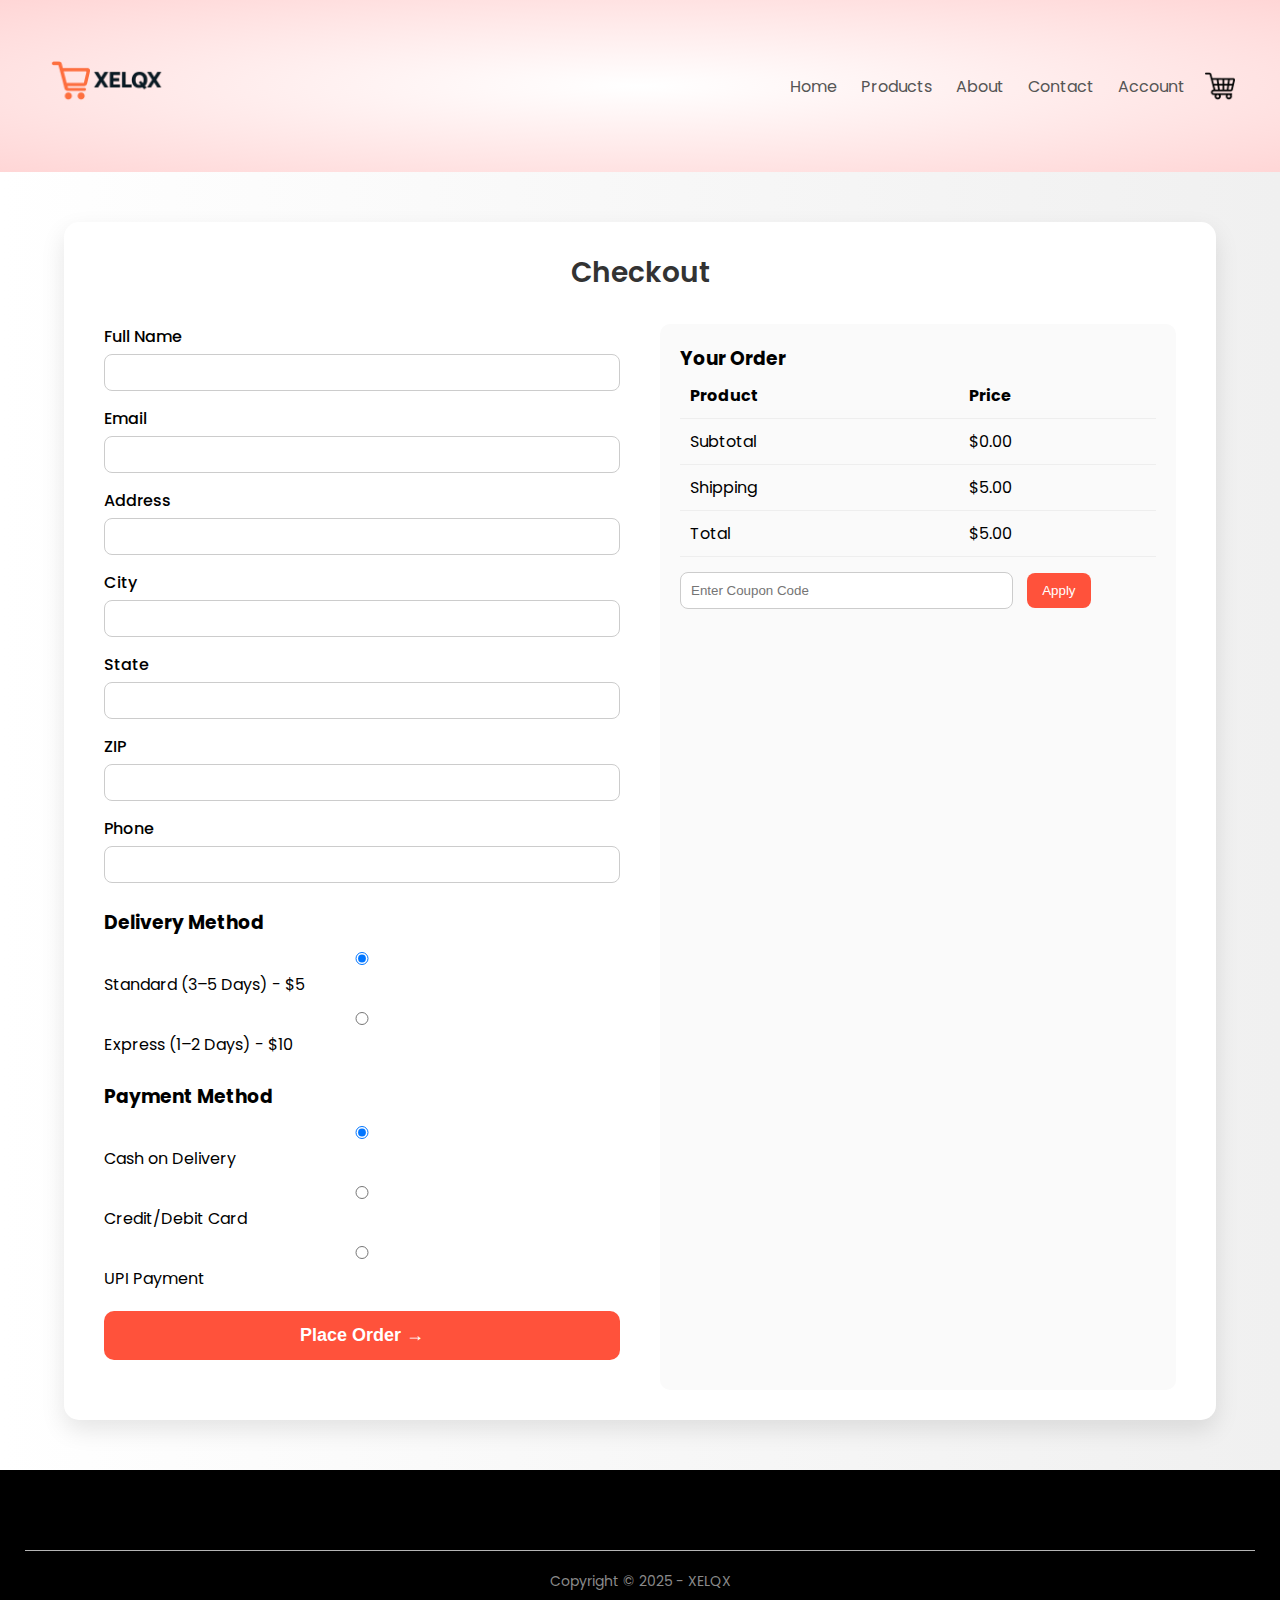
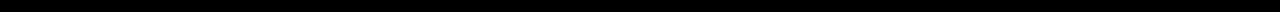
<file: checkout.html>
<!DOCTYPE html>
<html lang="en">
<head>
  <meta charset="UTF-8" />
  <meta name="viewport" content="width=device-width, initial-scale=1.0" />
  <title>Checkout - XELQX</title>
  <link rel="stylesheet" href="style.css" />
  <link href="https://fonts.googleapis.com/css2?family=Poppins:wght@300;400;500;600;700&display=swap" rel="stylesheet" />
  <link rel="stylesheet" href="https://stackpath.bootstrapcdn.com/font-awesome/4.7.0/css/font-awesome.min.css" />
  <style>
    body {
      font-family: 'Poppins', sans-serif;
      background: linear-gradient(to right, #ffffff, #f0f0f0);
    }

    .checkout-container {
      width: 90%;
      max-width: 1200px;
      margin: 50px auto;
      background: #fff;
      border-radius: 15px;
      box-shadow: 0 10px 25px rgba(0,0,0,0.1);
      padding: 30px 40px;
    }

    .checkout-container h2 {
      text-align: center;
      font-weight: 600;
      margin-bottom: 30px;
      font-size: 28px;
      color: #333;
    }

    .checkout-grid {
      display: grid;
      grid-template-columns: 1fr 1fr;
      gap: 40px;
    }

    @media(max-width: 768px){
      .checkout-grid {
        grid-template-columns: 1fr;
      }
    }

    .checkout-form .form-group {
      margin-bottom: 15px;
    }

    .checkout-form label {
      display: block;
      font-weight: 500;
      margin-bottom: 5px;
    }

    .checkout-form input {
      width: 100%;
      padding: 10px;
      border-radius: 8px;
      border: 1px solid #ccc;
      outline: none;
      transition: all 0.3s;
    }

    .checkout-form input:focus {
      border-color: #ff523b;
      box-shadow: 0 0 5px rgba(255,82,59,0.4);
    }

    .payment-section h3, .delivery-section h3 {
      margin-top: 25px;
      margin-bottom: 10px;
    }

    .payment-option, .delivery-option {
      margin: 10px 0;
    }

    .payment-option input, .delivery-option input {
      margin-right: 10px;
    }

    .card-details, .upi-details {
      display: none;
      animation: fadeIn 0.4s ease;
    }

    @keyframes fadeIn {
      from { opacity: 0; transform: translateY(10px); }
      to { opacity: 1; transform: translateY(0); }
    }

    .order-summary {
      background: #fafafa;
      padding: 20px;
      border-radius: 10px;
    }

    .order-summary table {
      width: 100%;
      border-collapse: collapse;
    }

    .order-summary th, .order-summary td {
      padding: 10px;
      border-bottom: 1px solid #eee;
    }

    .order-summary th {
      text-align: left;
    }

    .coupon-section {
      margin-top: 15px;
    }

    .coupon-section input {
      width: 70%;
      padding: 10px;
      border: 1px solid #ccc;
      border-radius: 8px;
      margin-right: 10px;
    }

    .coupon-section button {
      padding: 10px 15px;
      background: #ff523b;
      color: white;
      border: none;
      border-radius: 8px;
      cursor: pointer;
      transition: 0.3s;
    }

    .coupon-section button:hover {
      background: #e14b35;
    }

    .btn {
      display: block;
      width: 100%;
      padding: 14px;
      margin-top: 20px;
      background: #ff523b;
      color: #fff;
      border: none;
      border-radius: 10px;
      font-size: 18px;
      font-weight: 600;
      cursor: pointer;
      transition: 0.3s;
    }

    .btn:hover {
      background: #e14b35;
    }
  </style>
</head>
<body>

<!-- Header -->
<div class="header">
  <div class="container">
    <div class="navbar">
      <div class="logo">
        <a href="index.html"><img src="images/Xelqx-logo.png" width="125px" alt="XELQX Logo"></a>
      </div>
      <nav>
        <ul id="MenuItems">
          <li><a href="index.html">Home</a></li>
          <li><a href="products.html">Products</a></li>
          <li><a href="about.html">About</a></li>
          <li><a href="contact.html">Contact</a></li>
          <li><a href="account.html">Account</a></li>
        </ul>
      </nav>
      <img src="images/cart.png" width="30px" height="30px" alt="Cart">
      <img src="images/menu.png" class="menu-icon" onclick="menutoggle()" alt="Menu">
    </div>
  </div>
</div>

<!-- Checkout Container -->
<div class="checkout-container">
  <h2>Checkout</h2>

  <div class="checkout-grid">
    <!-- Left Column: Form -->
    <div class="checkout-form">
      <form id="checkout-form">
        <div class="form-group"><label>Full Name</label><input type="text" id="fullname" required></div>
        <div class="form-group"><label>Email</label><input type="email" id="email" required></div>
        <div class="form-group"><label>Address</label><input type="text" id="address" required></div>
        <div class="form-group"><label>City</label><input type="text" id="city" required></div>
        <div class="form-group"><label>State</label><input type="text" id="state" required></div>
        <div class="form-group"><label>ZIP</label><input type="text" id="zip" required></div>
        <div class="form-group"><label>Phone</label><input type="tel" id="phone" required></div>

        <div class="delivery-section">
          <h3>Delivery Method</h3>
          <div class="delivery-option"><input type="radio" name="delivery" value="standard" checked> Standard (3–5 Days) - $5</div>
          <div class="delivery-option"><input type="radio" name="delivery" value="express"> Express (1–2 Days) - $10</div>
        </div>

        <div class="payment-section">
          <h3>Payment Method</h3>
          <div class="payment-option"><input type="radio" name="payment" id="cod" checked> Cash on Delivery</div>
          <div class="payment-option"><input type="radio" name="payment" id="card"> Credit/Debit Card</div>
          <div class="payment-option"><input type="radio" name="payment" id="upi"> UPI Payment</div>

          <div class="card-details">
            <input type="text" placeholder="Name on Card">
            <input type="text" placeholder="Card Number">
            <input type="text" placeholder="MM/YY">
            <input type="text" placeholder="CVV">
          </div>

          <div class="upi-details">
            <input type="text" placeholder="Enter your UPI ID (e.g., name@upi)">
          </div>
        </div>

        <button type="submit" class="btn">Place Order &#8594;</button>
      </form>
    </div>

    <!-- Right Column: Order Summary -->
    <div class="order-summary">
      <h3>Your Order</h3>
      <table>
        <thead>
          <tr><th>Product</th><th>Price</th></tr>
        </thead>
        <tbody id="order-items"></tbody>
        <tfoot>
          <tr><td>Subtotal</td><td id="subtotal">$0</td></tr>
          <tr><td>Shipping</td><td id="shipping">$5</td></tr>
          <tr><td>Total</td><td id="total">$0</td></tr>
        </tfoot>
      </table>

      <div class="coupon-section">
        <input type="text" id="coupon-code" placeholder="Enter Coupon Code">
        <button type="button" onclick="applyCoupon()">Apply</button>
      </div>
    </div>
  </div>
</div>

<!-- Footer -->
<div class="footer">
  <div class="container">
    <hr />
    <p class="copyright">Copyright © 2025 - XELQX</p>
  </div>
</div>

<!-- JS -->
<script>
  var MenuItems = document.getElementById("MenuItems");
  MenuItems.style.maxHeight = "0px";

  function menutoggle() {
      if (MenuItems.style.maxHeight === "0px") {
          MenuItems.style.maxHeight = "200px";
      } else {
          MenuItems.style.maxHeight = "0px";
      }
  }

  // Payment toggle
  const codRadio = document.getElementById('cod');
  const cardRadio = document.getElementById('card');
  const upiRadio = document.getElementById('upi');
  const cardDetails = document.querySelector('.card-details');
  const upiDetails = document.querySelector('.upi-details');

  codRadio.addEventListener('change', () => { cardDetails.style.display = 'none'; upiDetails.style.display='none'; });
  cardRadio.addEventListener('change', () => { cardDetails.style.display = 'block'; upiDetails.style.display='none'; });
  upiRadio.addEventListener('change', () => { cardDetails.style.display = 'none'; upiDetails.style.display='block'; });

  // Load cart from localStorage
  var checkoutCart = JSON.parse(localStorage.getItem("checkoutCart")) || [];

  function populateOrderSummary() {
      const orderItems = document.getElementById("order-items");
      const subtotalEl = document.getElementById("subtotal");
      const shippingEl = document.getElementById("shipping");
      const totalEl = document.getElementById("total");

      orderItems.innerHTML = "";
      let subtotal = 0;
      checkoutCart.forEach(item => {
          const tr = document.createElement("tr");
          tr.innerHTML = `<td>${item.name} x ${item.qty}</td><td>$${(item.price * item.qty).toFixed(2)}</td>`;
          orderItems.appendChild(tr);
          subtotal += item.price * item.qty;
      });

      const shipping = 5; // default shipping, can be dynamic later
      const total = subtotal + shipping;

      subtotalEl.textContent = "$" + subtotal.toFixed(2);
      shippingEl.textContent = "$" + shipping.toFixed(2);
      totalEl.textContent = "$" + total.toFixed(2);
  }

  populateOrderSummary();

  // Form submission
  document.getElementById('checkout-form').addEventListener('submit', function(e){
      e.preventDefault();

      let subtotal = checkoutCart.reduce((acc, item) => acc + item.price * item.qty, 0);
      let shipping = 5;
      let total = subtotal + shipping;

      // Generate order products string
      let productsString = checkoutCart.map(item => `${item.name} x ${item.qty}`).join(", ");

      const order = {
          id: "XELQX" + Math.floor(100000 + Math.random() * 900000),
          name: document.getElementById('fullname').value,
          address: document.getElementById('address').value + ", " + document.getElementById('city').value,
          payment: cardRadio.checked ? "Card Payment" : upiRadio.checked ? "UPI Payment" : "Cash on Delivery",
          total: total.toFixed(2),
          date: new Date().toLocaleString(),
          status: "processing",
          product: productsString
      };

      // Load all previous orders or start empty
      let orders = JSON.parse(localStorage.getItem("allOrders")) || [];
      orders.unshift(order);
      localStorage.setItem("allOrders", JSON.stringify(orders));

      // Clear checkoutCart
      localStorage.removeItem("checkoutCart");

      // Redirect to success page
      window.location.href = "order-success.html";
  });

</script>


</body>
</html>
</file>
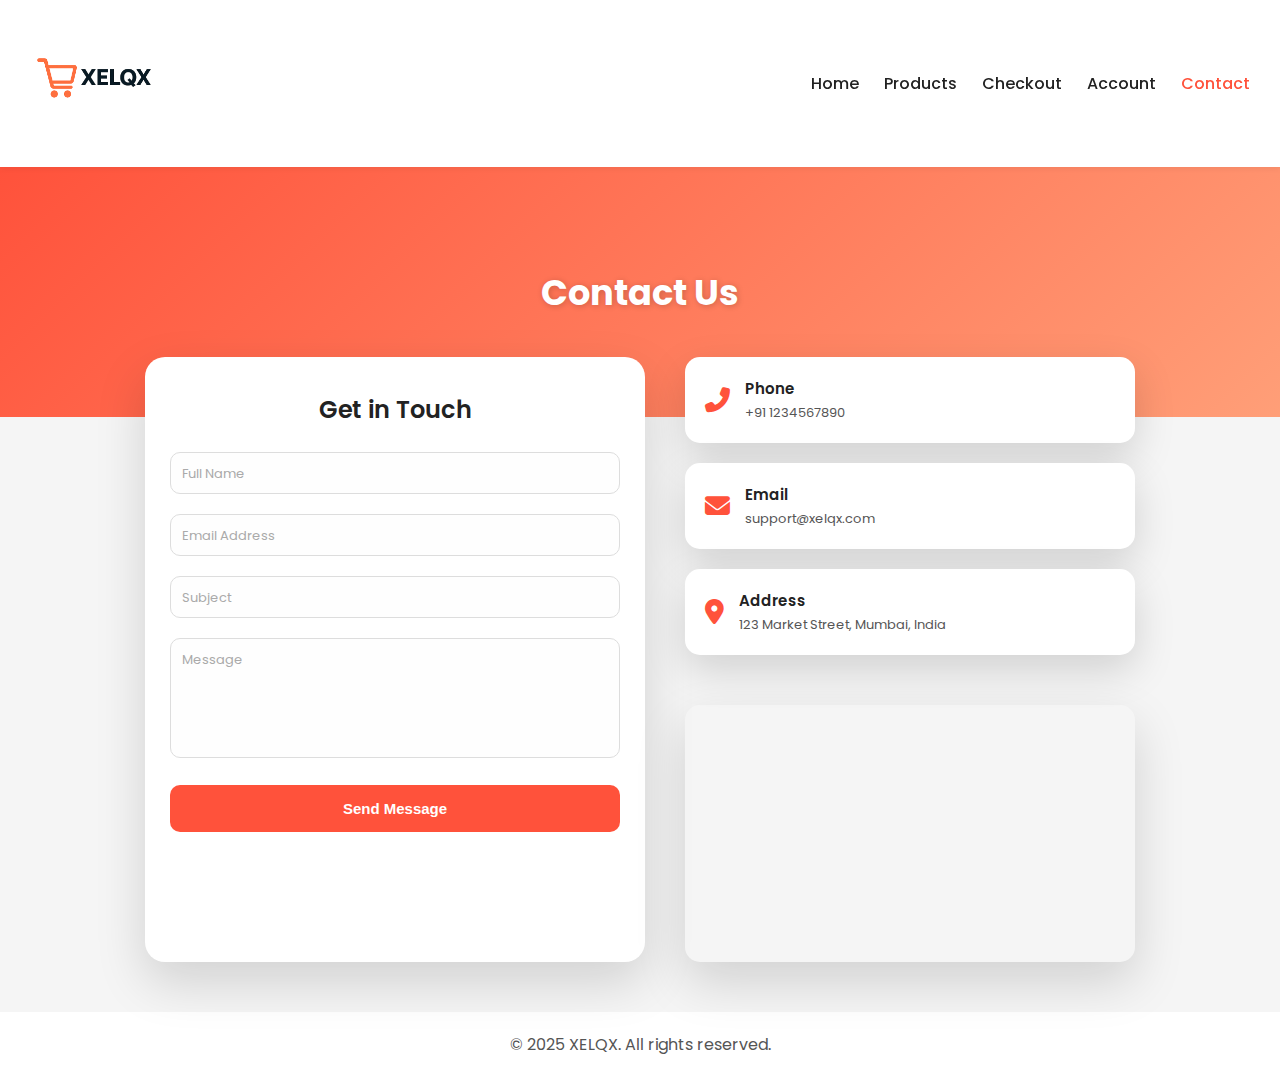
<file: contact.html>
<!DOCTYPE html>
<html lang="en">
<head>
<meta charset="UTF-8">
<meta name="viewport" content="width=device-width, initial-scale=1.0">
<title>Contact Us - XELQX</title>
<link href="https://fonts.googleapis.com/css2?family=Poppins:wght@300;400;500;600;700&display=swap" rel="stylesheet">
<link rel="stylesheet" href="https://cdnjs.cloudflare.com/ajax/libs/font-awesome/6.4.0/css/all.min.css">
<style>
:root {
    --primary: #ff523b;
    --dark: #222;
    --light: #f7f7f7;
    --card: #fff;
    --bg: #f5f5f5;
    --text: #222;
    --shadow: rgba(0,0,0,0.15);
}

* { box-sizing: border-box; margin:0; padding:0; }

body {
    font-family:'Poppins', sans-serif;
    background: var(--bg);
    color: var(--text);
}

/* Header */
header {
    background: var(--card);
    padding: 15px 30px;
    display:flex;
    justify-content:space-between;
    align-items:center;
    box-shadow:0 2px 6px rgba(0,0,0,0.05);
    position: sticky;
    top:0;
    z-index:100;
}
header .logo img { width:130px; }
nav ul { list-style:none; display:flex; gap:25px; flex-wrap: wrap; }
nav a { text-decoration:none; color: var(--text); font-weight:500; transition:0.3s; }
nav a:hover, nav a.active { color: var(--primary); }

/* Hero Section */
.hero {
    width:100%;
    height:250px;
    background: linear-gradient(-45deg, #ff523b, #ff8a5c, #ffb88c, #ff523b);
    background-size: 400% 400%;
    display:flex;
    justify-content:center;
    align-items:center;
    color:#fff;
    font-size:2.2rem;
    font-weight:700;
    text-shadow: 1px 1px 6px rgba(0,0,0,0.2);
    animation: gradientBG 15s ease infinite;
}
@keyframes gradientBG {
    0%{background-position:0% 50%;}
    50%{background-position:100% 50%;}
    100%{background-position:0% 50%;}
}

/* Contact Container */
.contact-container {
    max-width:1200px;
    margin: -60px auto 50px auto;
    display:flex;
    gap:40px;
    padding:0 20px;
    flex-wrap: wrap;
    justify-content: center;
}

/* Contact Form */
.contact-form {
    background: var(--card);
    padding:35px 25px;
    border-radius:20px;
    box-shadow:0 20px 50px var(--shadow);
    flex:1 1 400px;
    max-width:500px;
}
.contact-form h2 { text-align:center; margin-bottom:25px; font-weight:600; color: var(--dark); }

.input-group { position: relative; margin-bottom:20px; }
.contact-form input, .contact-form textarea {
    width:100%;
    padding:12px 12px;
    border-radius:10px;
    border:1px solid #ddd;
    outline:none;
    background: #fefefe;
    font-size:14px;
    transition:0.3s;
}
.contact-form input:focus, .contact-form textarea:focus {
    border-color: var(--primary);
    box-shadow:0 4px 12px rgba(255,82,59,0.2);
}
.contact-form label {
    position: absolute;
    left:12px;
    top:12px;
    color:#aaa;
    font-size:13px;
    pointer-events:none;
    transition:0.3s;
}
.contact-form input:focus + label,
.contact-form input:not(:placeholder-shown) + label,
.contact-form textarea:focus + label,
.contact-form textarea:not(:placeholder-shown) + label {
    top:-10px;
    left:10px;
    font-size:12px;
    background:#fff;
    padding:0 5px;
    color: var(--primary);
}
.contact-form textarea { resize:none; height:120px; }

.contact-form button {
    width:100%;
    padding:15px;
    background: var(--primary);
    border:none;
    border-radius:10px;
    color:#fff;
    font-size:15px;
    font-weight:600;
    cursor:pointer;
    transition:0.3s;
}
.contact-form button:hover { background:#ff3017; }

/* Contact Info */
.contact-info {
    flex:1 1 350px;
    display:flex;
    flex-direction:column;
    gap:20px;
    max-width:450px;
}
.info-card {
    background: var(--card);
    padding:20px;
    border-radius:15px;
    display:flex;
    align-items:center;
    gap:15px;
    box-shadow:0 15px 40px var(--shadow);
    transition: transform 0.3s ease, box-shadow 0.3s ease;
}
.info-card:hover { transform: translateY(-5px) scale(1.02); box-shadow:0 20px 50px var(--shadow); }
.info-card i { font-size:25px; color: var(--primary); }
.info-card div { display:flex; flex-direction:column; }
.info-card div h4 { margin:0 0 3px 0; font-size:15px; font-weight:600; }
.info-card div p { margin:0; font-size:13px; color:#555; }

.map-container {
    margin-top:30px;
    border-radius:15px;
    overflow:hidden;
    box-shadow:0 20px 50px var(--shadow);
}
.map-container iframe { width:100%; height:250px; border:none; border-radius:15px; }

.success-msg {
    display:none;
    margin-top:15px;
    padding:12px;
    background:#e0ffe0;
    border-left:4px solid #4CAF50;
    color:#333;
    font-weight:600;
    border-radius:6px;
    text-align:center;
}

/* Footer */
.footer {
    text-align:center;
    padding:20px;
    background: var(--card);
    color:#555;
    margin-top:40px;
}
</style>
</head>
<body>

<header>
    <div class="logo"><a href="index.html"><img src="images/Xelqx-logo.png" alt="XELQX Logo"></a></div>
    <nav>
        <ul>
            <li><a href="index.html">Home</a></li>
            <li><a href="products.html">Products</a></li>
            <li><a href="checkout.html">Checkout</a></li>
            <li><a href="account.html">Account</a></li>
            <li><a href="#" class="active">Contact</a></li>
        </ul>
    </nav>
</header>

<section class="hero">Contact Us</section>

<div class="contact-container">
    <!-- Contact Form -->
    <div class="contact-form">
        <h2>Get in Touch</h2>
        <form id="contactForm" action="contact.php" method="POST">
            <div class="input-group">
                <input type="text" id="name" name="name" placeholder=" " required>
                <label>Full Name</label>
            </div>
            <div class="input-group">
                <input type="email" id="email" name="email" placeholder=" " required>
                <label>Email Address</label>
            </div>
            <div class="input-group">
                <input type="text" id="subject" name="subject" placeholder=" " required>
                <label>Subject</label>
            </div>
            <div class="input-group">
                <textarea id="message" name="message" placeholder=" " required></textarea>
                <label>Message</label>
            </div>
            <button type="submit">Send Message</button>
            <div class="success-msg" id="successMsg">Message sent successfully! We'll get back to you soon.</div>
        </form>
    </div>

    <!-- Contact Info -->
    <div class="contact-info">
        <div class="info-card">
            <i class="fas fa-phone-alt"></i>
            <div><h4>Phone</h4><p>+91 1234567890</p></div>
        </div>
        <div class="info-card">
            <i class="fas fa-envelope"></i>
            <div><h4>Email</h4><p>support@xelqx.com</p></div>
        </div>
        <div class="info-card">
            <i class="fas fa-map-marker-alt"></i>
            <div><h4>Address</h4><p>123 Market Street, Mumbai, India</p></div>
        </div>
        <div class="map-container">
            <iframe src="https://maps.google.com/maps?q=Mumbai%20India&t=&z=13&ie=UTF8&iwloc=&output=embed"></iframe>
        </div>
    </div>
</div>

<div class="footer">&copy; 2025 XELQX. All rights reserved.</div>

<script>
const form = document.getElementById('contactForm');
const successMsg = document.getElementById('successMsg');

form.addEventListener('submit', function(e){
    e.preventDefault();
    const formData = new FormData(form);

    fetch('contact.php', {
        method: 'POST',
        body: formData
    })
    .then(res => res.text())
    .then(text => {
        if(text === 'success'){
            successMsg.style.display = 'block';
            form.reset();
            setTimeout(() => { successMsg.style.display = 'none'; }, 5000);
        } else {
            alert('Failed to send message. Please try again later.');
        }
    })
    .catch(err => alert('Server error!'));
});
</script>

</body>
</html>
</file>
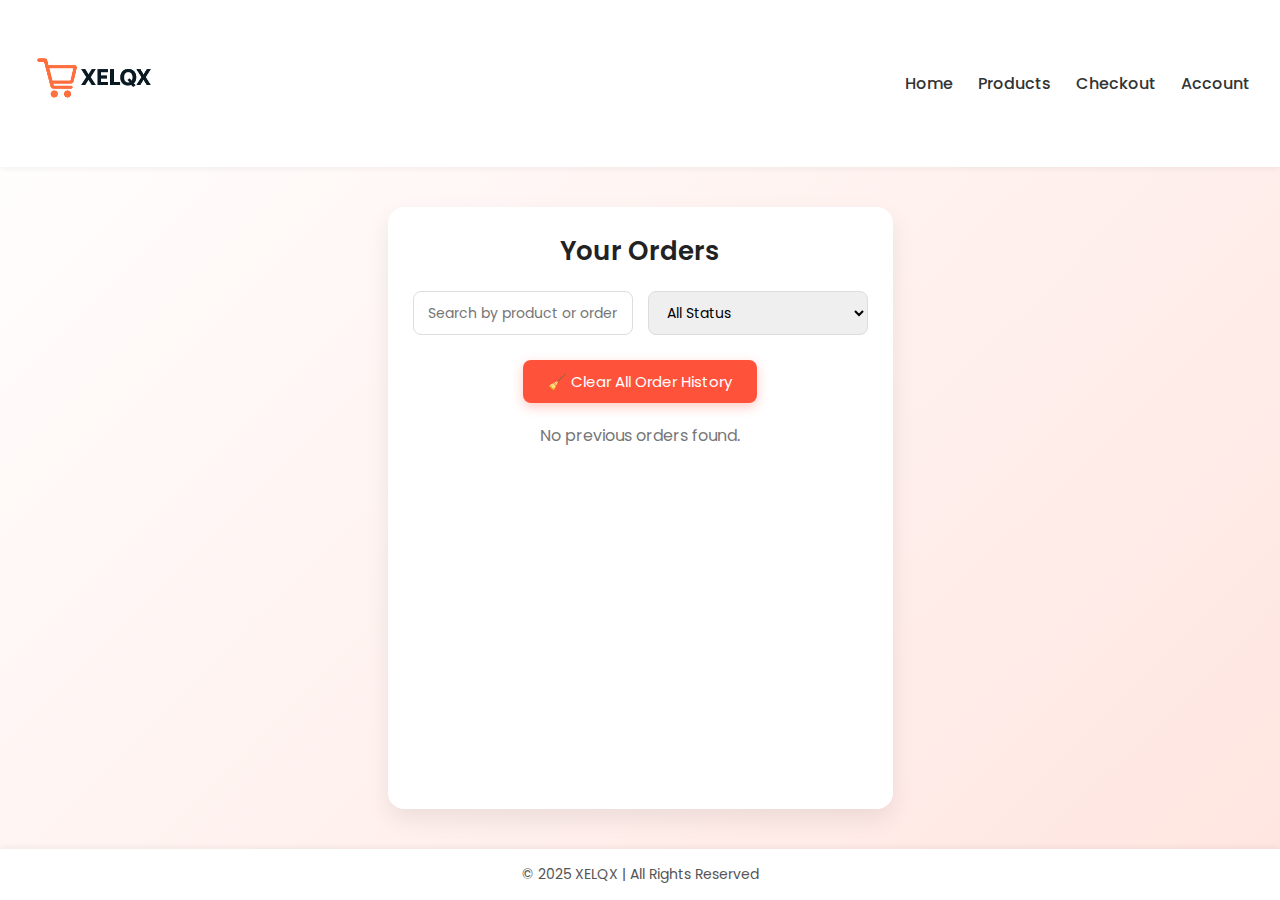
<file: order-history.html>
<!DOCTYPE html>
<html lang="en">
<head>
  <meta charset="UTF-8">
  <meta name="viewport" content="width=device-width, initial-scale=1.0">
  <title>Order History - XELQX</title>
  <link href="https://fonts.googleapis.com/css2?family=Poppins:wght@400;500;600;700&display=swap" rel="stylesheet">
  <style>
    :root {
      --accent: #ff523b;
      --success: #28a745;
      --warning: #ffab00;
      --gray: #f7f7f7;
      --dark: #222;
    }

    * {
      margin: 0;
      padding: 0;
      box-sizing: border-box;
      font-family: 'Poppins', sans-serif;
    }

    body {
      background: linear-gradient(135deg, #fff 0%, #ffe5e0 100%);
      min-height: 100vh;
      display: flex;
      flex-direction: column;
    }

    header {
      background: #fff;
      box-shadow: 0 2px 6px rgba(0,0,0,0.05);
      padding: 15px 30px;
      display: flex;
      align-items: center;
      justify-content: space-between;
      position: sticky;
      top: 0;
      z-index: 100;
    }

    .logo img {
      width: 130px;
    }

    nav ul {
      list-style: none;
      display: flex;
      gap: 25px;
    }

    nav a {
      text-decoration: none;
      color: #333;
      font-weight: 500;
      transition: color 0.3s;
    }

    nav a:hover {
      color: var(--accent);
    }

    .container {
      flex: 1;
      max-width: 1100px;
      margin: 40px auto;
      background: #fff;
      border-radius: 16px;
      box-shadow: 0 10px 25px rgba(0,0,0,0.08);
      padding: 25px;
    }

    .title {
      font-size: 26px;
      font-weight: 600;
      color: var(--dark);
      margin-bottom: 20px;
      text-align: center;
    }

    .search-filter {
      display: flex;
      gap: 15px;
      flex-wrap: wrap;
      margin-bottom: 25px;
      justify-content: center;
    }

    .search-filter input,
    .search-filter select {
      padding: 10px 14px;
      border: 1px solid #ddd;
      border-radius: 8px;
      outline: none;
      font-size: 14px;
      width: 220px;
    }

    .order-list {
      display: flex;
      flex-direction: column;
      gap: 15px;
    }

    .order-card {
      background: #fff;
      border: 1px solid #eee;
      border-radius: 12px;
      padding: 18px;
      display: flex;
      flex-direction: column;
      transition: all 0.3s ease;
    }

    .order-card:hover {
      transform: translateY(-3px);
      box-shadow: 0 8px 20px rgba(0,0,0,0.08);
    }

    .order-header {
      display: flex;
      justify-content: space-between;
      align-items: center;
      flex-wrap: wrap;
    }

    .order-id {
      font-weight: 600;
      color: #333;
    }

    .order-status {
      font-size: 14px;
      padding: 6px 12px;
      border-radius: 8px;
      font-weight: 500;
      text-transform: capitalize;
    }

    .status-delivered {
      background: #e8f5e9;
      color: var(--success);
    }

    .status-shipped {
      background: #fff8e1;
      color: var(--warning);
    }

    .status-processing {
      background: #e3f2fd;
      color: #2196f3;
    }

    .order-body {
      display: flex;
      gap: 15px;
      margin-top: 15px;
      flex-wrap: wrap;
    }

    .order-body img {
      width: 80px;
      height: 80px;
      border-radius: 10px;
      object-fit: cover;
    }

    .order-info {
      flex: 1;
      min-width: 220px;
    }

    .order-info h4 {
      font-size: 16px;
      color: #333;
      margin-bottom: 5px;
    }

    .order-info p {
      font-size: 14px;
      color: #777;
    }

    .order-footer {
      display: flex;
      justify-content: space-between;
      align-items: center;
      margin-top: 15px;
      flex-wrap: wrap;
    }

    .order-footer .total {
      font-weight: 600;
      color: var(--dark);
    }

    .view-details {
      background: var(--accent);
      color: #fff;
      border: none;
      padding: 8px 16px;
      border-radius: 8px;
      cursor: pointer;
      font-size: 14px;
      transition: 0.3s;
    }

    .view-details:hover {
      background: #ff3017;
    }

    /* Expandable details */
    .order-details {
      margin-top: 15px;
      display: none;
      border-top: 1px dashed #ddd;
      padding-top: 10px;
      animation: fadeIn 0.3s ease;
    }

    @keyframes fadeIn {
      from { opacity: 0; transform: translateY(-5px); }
      to { opacity: 1; transform: translateY(0); }
    }

    .order-details p {
      font-size: 14px;
      color: #555;
      line-height: 1.6;
    }

    /* Clear button */
    #clearOrders {
      margin: 20px auto;
      display: block;
      padding: 10px 25px;
      background: var(--accent);
      color: #fff;
      border: none;
      border-radius: 8px;
      cursor: pointer;
      font-size: 15px;
      transition: 0.3s ease;
      box-shadow: 0 4px 12px rgba(255,82,59,0.3);
    }

    #clearOrders:hover {
      background: #ff3017;
      transform: scale(1.05);
    }

    footer {
      text-align: center;
      padding: 15px 0;
      color: #555;
      font-size: 14px;
      background: #fff;
      box-shadow: 0 -2px 6px rgba(0,0,0,0.05);
    }

    @media (max-width: 768px) {
      .order-body {
        flex-direction: column;
        align-items: center;
      }
      .order-info {
        text-align: center;
      }
      .view-details {
        width: 100%;
      }
    }
  </style>
</head>
<body>

  <!-- Header -->
  <header>
    <div class="logo">
      <img src="images/Xelqx-logo.png" alt="XELQX Logo">
    </div>
    <nav>
      <ul>
        <li><a href="index.html">Home</a></li>
        <li><a href="products.html">Products</a></li>
        <li><a href="checkout.html">Checkout</a></li>
        <li><a href="account.html">Account</a></li>
      </ul>
    </nav>
  </header>

  <!-- Main Content -->
  <div class="container">
    <h2 class="title">Your Orders</h2>

    <div class="search-filter">
      <input type="text" id="searchInput" placeholder="Search by product or order ID...">
      <select id="statusFilter">
        <option value="">All Status</option>
        <option value="delivered">Delivered</option>
        <option value="shipped">Shipped</option>
        <option value="processing">Processing</option>
      </select>
    </div>

    <!-- 🧹 Clear Order History Button -->
    <button id="clearOrders">🧹 Clear All Order History</button>

    <div class="order-list" id="orderList"></div>
  </div>

  <!-- Footer -->
  <footer>
    © 2025 XELQX | All Rights Reserved
  </footer>

  <script>
  // --- Toggle Details ---
  function attachDetailsToggle() {
    document.querySelectorAll('.view-details').forEach(btn => {
      btn.addEventListener('click', () => {
        const details = btn.parentElement.nextElementSibling;
        details.style.display = details.style.display === 'block' ? 'none' : 'block';
        btn.textContent = details.style.display === 'block' ? 'Hide Details' : 'View Details';
      });
    });
  }

  // --- Search and Filter ---
  const searchInput = document.getElementById('searchInput');
  const statusFilter = document.getElementById('statusFilter');
  const orderList = document.getElementById('orderList');

  function filterOrders() {
    const query = searchInput.value.toLowerCase();
    const status = statusFilter.value;

    document.querySelectorAll('.order-card').forEach(card => {
      const id = card.querySelector('.order-id').textContent.toLowerCase();
      const title = card.querySelector('.order-info h4').textContent.toLowerCase();
      const matchesSearch = id.includes(query) || title.includes(query);
      const matchesStatus = !status || card.dataset.status === status;
      card.style.display = matchesSearch && matchesStatus ? 'flex' : 'none';
    });
  }

  searchInput.addEventListener('input', filterOrders);
  statusFilter.addEventListener('change', filterOrders);

  // --- Load all stored orders ---
  const allOrders = JSON.parse(localStorage.getItem("allOrders")) || [];

  function renderOrders() {
    orderList.innerHTML = "";
    if (allOrders.length === 0) {
      orderList.innerHTML = "<p style='text-align:center; color:#777;'>No previous orders found.</p>";
      return;
    }

    allOrders.forEach(order => {
      const card = document.createElement('div');
      card.className = 'order-card';
      card.dataset.status = order.status;

      const statusClass =
        order.status === "delivered" ? "status-delivered" :
        order.status === "shipped" ? "status-shipped" : "status-processing";

      card.innerHTML = `
        <div class="order-header">
          <span class="order-id">${order.id}</span>
          <span class="order-status ${statusClass}">${order.status}</span>
        </div>
        <div class="order-body">
          <img src="${order.img || 'images/red-t-shirt.jpg'}" alt="Order Product">
          <div class="order-info">
            <h4>${order.product}</h4>
            <p>Qty: ${order.qty} | Date: ${order.date}</p>
          </div>
        </div>
        <div class="order-footer">
          <span class="total">Total: $${order.total}</span>
          <button class="view-details">View Details</button>
        </div>
        <div class="order-details">
          <p><strong>Address:</strong> ${order.address}</p>
          <p><strong>Payment:</strong> ${order.payment}</p>
        </div>
      `;
      orderList.appendChild(card);
    });

    attachDetailsToggle();
  }

  renderOrders();

  // --- Clear Order History ---
  document.getElementById('clearOrders').addEventListener('click', () => {
    if (confirm("Are you sure you want to clear all order history?")) {
      localStorage.removeItem("allOrders");
      orderList.innerHTML = "<p style='text-align:center; color:#777;'>No previous orders found.</p>";
    }
  });

  // --- Highlight newest order ---
  const firstCard = orderList.firstElementChild;
  if (firstCard && firstCard.classList.contains("order-card")) {
    firstCard.style.border = "2px solid #ff523b";
    firstCard.style.animation = "highlight 1s ease";
    const style = document.createElement('style');
    style.innerHTML = `
      @keyframes highlight {
        0% { background-color: #fff0ec; }
        100% { background-color: white; }
      }
    `;
    document.head.appendChild(style);
  }
  </script>
</body>
</html>
</file>
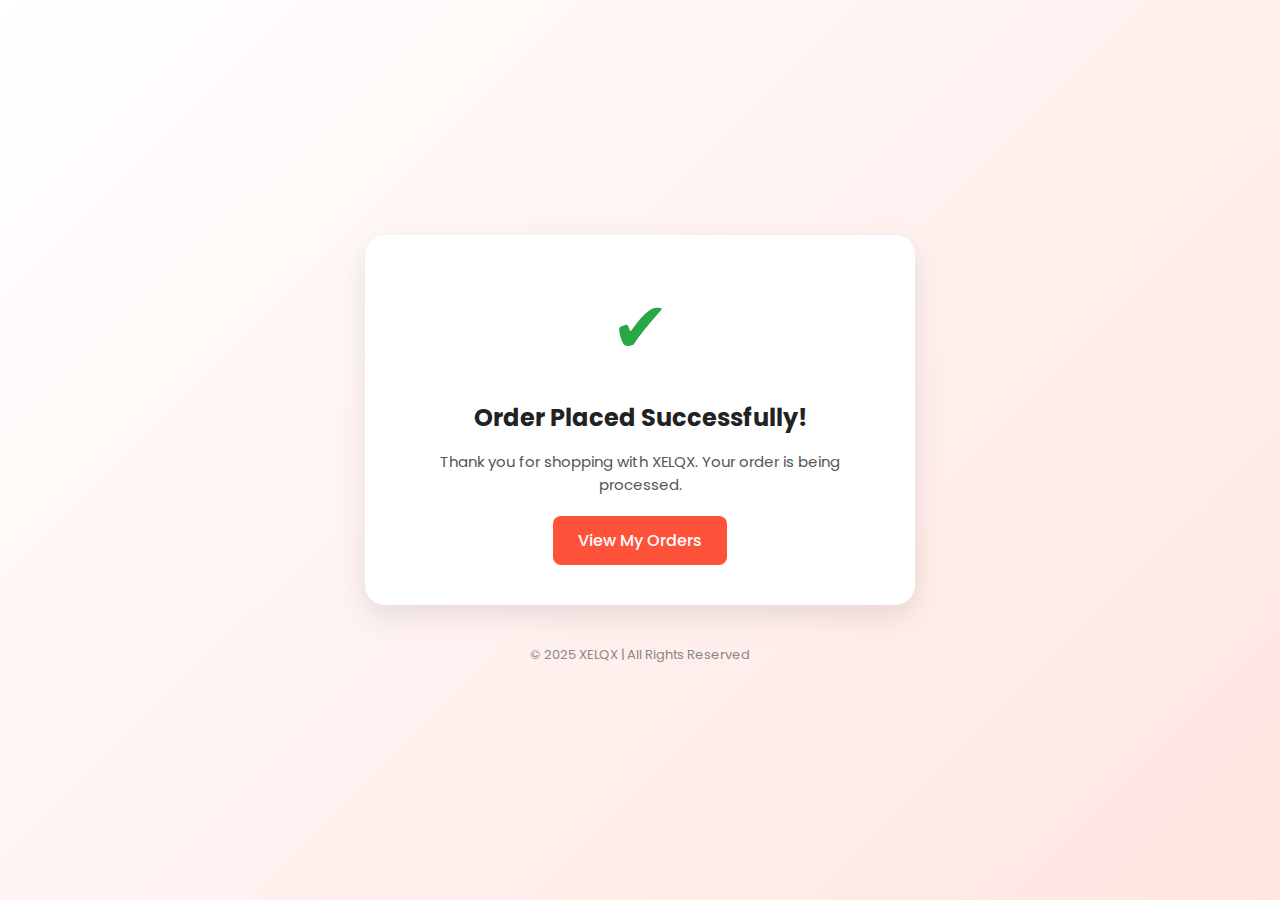
<file: order-success.html>
<!DOCTYPE html>
<html lang="en">
<head>
  <meta charset="UTF-8">
  <meta name="viewport" content="width=device-width, initial-scale=1.0">
  <title>Order Successful - XELQX</title>
  <link href="https://fonts.googleapis.com/css2?family=Poppins:wght@400;600&display=swap" rel="stylesheet">
  <style>
    body {
      margin: 0;
      padding: 0;
      font-family: 'Poppins', sans-serif;
      background: linear-gradient(135deg, #fff, #ffe5e0);
      display: flex;
      flex-direction: column;
      align-items: center;
      justify-content: center;
      min-height: 100vh;
    }

    .card {
      background: #fff;
      padding: 40px 50px;
      border-radius: 20px;
      box-shadow: 0 10px 30px rgba(0,0,0,0.1);
      text-align: center;
      animation: fadeIn 1s ease;
      max-width: 450px;
    }

    @keyframes fadeIn {
      from {opacity: 0; transform: scale(0.9);}
      to {opacity: 1; transform: scale(1);}
    }

    .checkmark {
      font-size: 70px;
      color: #28a745;
      margin-bottom: 10px;
      animation: pop 0.4s ease;
    }

    @keyframes pop {
      0% { transform: scale(0.5); opacity: 0; }
      100% { transform: scale(1); opacity: 1; }
    }

    h2 {
      color: #222;
      margin-bottom: 10px;
    }

    p {
      color: #555;
      font-size: 15px;
      margin-bottom: 20px;
    }

    .btn {
      background: #ff523b;
      color: #fff;
      text-decoration: none;
      padding: 12px 25px;
      border-radius: 8px;
      font-weight: 500;
      transition: 0.3s;
      display: inline-block;
    }

    .btn:hover {
      background: #ff3017;
    }

    footer {
      text-align: center;
      font-size: 13px;
      color: #888;
      margin-top: 40px;
    }
  </style>
</head>
<body>

  <div class="card">
    <div class="checkmark">✔</div>
    <h2>Order Placed Successfully!</h2>
    <p>Thank you for shopping with XELQX. Your order is being processed.</p>
    <a href="order-history.html" class="btn">View My Orders</a>
  </div>

  <footer>© 2025 XELQX | All Rights Reserved</footer>

</body>
</html>
</file>
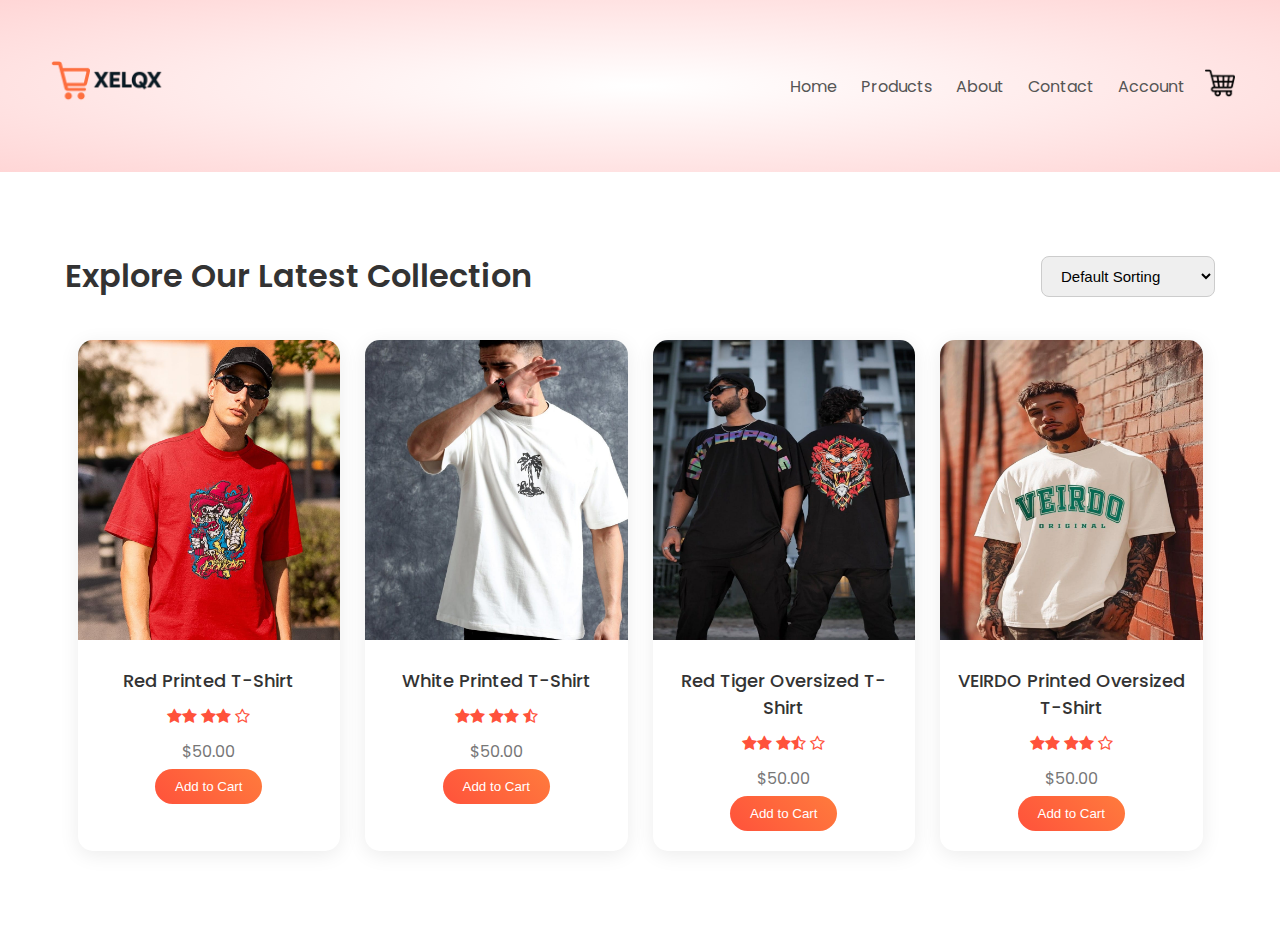
<file: products.html>
<!DOCTYPE html>
<html lang="en">
<head>
  <meta charset="UTF-8" />
  <meta name="viewport" content="width=device-width, initial-scale=1.0" />
  <title>XELQX — All Products</title>
  <link rel="stylesheet" href="style.css" />
  <link href="https://fonts.googleapis.com/css2?family=Poppins:wght@300;400;500;600;700&display=swap" rel="stylesheet" />    
  <link rel="stylesheet" href="https://stackpath.bootstrapcdn.com/font-awesome/4.7.0/css/font-awesome.min.css" />
  <style>
    /* --------------------- PRODUCT PAGE ADVANCED --------------------- */
    .product-header {
      display: flex;
      justify-content: space-between;
      align-items: center;
      flex-wrap: wrap;
      margin: 80px auto 40px;
      max-width: 1200px;
      padding: 0 25px;
    }

    .product-header h2 {
      font-size: 2rem;
      color: #333;
      font-weight: 600;
    }

    .filter-bar {
      display: flex;
      align-items: center;
      gap: 15px;
    }

    .filter-bar select {
      padding: 10px 15px;
      border: 1px solid #ccc;
      border-radius: 8px;
      font-size: 15px;
      outline: none;
      transition: all 0.3s ease;
    }

    .filter-bar select:hover {
      border-color: #ff523b;
    }

    /* ----------------- Product Grid ----------------- */
    .product-grid {
      display: flex;
      flex-wrap: wrap;
      justify-content: center;
      gap: 25px;
      max-width: 1200px;
      margin: auto;
      padding: 0 25px 80px;
    }

    .product-card {
      background: #fff;
      border-radius: 15px;
      box-shadow: 0 4px 20px rgba(0, 0, 0, 0.08);
      width: calc(25% - 25px);
      min-width: 250px;
      overflow: hidden;
      text-align: center;
      transition: transform 0.3s ease, box-shadow 0.3s ease;
      position: relative;
      animation: fadeUp 0.8s ease both;
    }

    .product-card img {
      width: 100%;
      height: 300px;
      object-fit: cover;
      transition: transform 0.4s ease;
    }

    .product-card:hover img {
      transform: scale(1.05);
    }

    .product-info {
      padding: 20px 15px;
    }

    .product-info h4 {
      font-size: 18px;
      color: #333;
      margin-bottom: 10px;
      font-weight: 500;
    }

    .product-info p {
      font-size: 16px;
      color: #777;
      margin: 5px 0;
    }

    .rating {
      margin: 10px 0;
    }

    .rating i {
      color: #ff523b;
    }

    .add-cart {
      background: linear-gradient(45deg, #ff523b, #ff7b3d);
      color: #fff;
      border: none;
      padding: 10px 20px;
      border-radius: 30px;
      font-weight: 500;
      cursor: pointer;
      transition: background 0.3s ease;
    }

    .add-cart:hover {
      background: linear-gradient(45deg, #ff7b3d, #ff523b);
    }

    .product-card:hover {
      transform: translateY(-8px);
      box-shadow: 0 6px 25px rgba(0, 0, 0, 0.12);
    }

    @keyframes fadeUp {
      from { transform: translateY(20px); opacity: 0; }
      to { transform: translateY(0); opacity: 1; }
    }

    /* ----------- Responsive ----------- */
    @media (max-width: 992px) {
      .product-card { width: calc(33.33% - 20px); }
    }
    @media (max-width: 768px) {
      .product-card { width: calc(50% - 20px); }
      .product-header { flex-direction: column; align-items: flex-start; }
    }
    @media (max-width: 480px) {
      .product-card { width: 100%; }
      .product-header { text-align: center; }
      .filter-bar { flex-direction: column; }
    }
  </style>
</head>

<body>

  <!-- Navbar -->
  <div class="header">
    <div class="container">
      <div class="navbar">
        <div class="logo">
          <img src="images/Xelqx-logo.png" width="125px" alt="XELQX Logo" />
        </div>
        <nav>
          <ul id="MenuItems">
            <li><a href="index.html">Home</a></li>
            <li><a href="products.html" class="active">Products</a></li>
            <li><a href="about.html">About</a></li>
            <li><a href="contact.html">Contact</a></li>
            <li><a href="account.html">Account</a></li>
          </ul>
        </nav>
        <a href="cart.html">
                <img src="images/cart.png" width="30px" height="30px" alt="Cart">
            </a>
        <img src="images/menu.png" class="menu-icon" onclick="menutoggle()" alt="Menu" />
      </div>
    </div>
  </div>

  <!-- Products Header -->
  <section class="product-header">
    <h2>Explore Our Latest Collection</h2>
    <div class="filter-bar">
      <select>
        <option>Default Sorting</option>
        <option>Price: Low to High</option>
        <option>Price: High to Low</option>
        <option>Rating</option>
        <option>Newest</option>
      </select>
    </div>
  </section>

  <!-- Product Grid -->
<div class="product-grid">
  <div class="product-card">
    <img src="images/red-t-shirt.jpg" alt="Red Printed T-Shirt" />
    <div class="product-info">
      <h4>Red Printed T-Shirt</h4>
      <div class="rating">
        <i class="fa fa-star"></i><i class="fa fa-star"></i>
        <i class="fa fa-star"></i><i class="fa fa-star"></i>
        <i class="fa fa-star-o"></i>
      </div>
      <p>$50.00</p>
      <button class="add-cart" 
        data-name="Red Printed T-Shirt" 
        data-price="50" 
        data-img="images/red-t-shirt.jpg">
        Add to Cart
      </button>
    </div>
  </div>

  <div class="product-card">
    <img src="images/white-t-shirt.jpg" alt="White Printed T-Shirt" />
    <div class="product-info">
      <h4>White Printed T-Shirt</h4>
      <div class="rating">
        <i class="fa fa-star"></i><i class="fa fa-star"></i>
        <i class="fa fa-star"></i><i class="fa fa-star"></i>
        <i class="fa fa-star-half-o"></i>
      </div>
      <p>$50.00</p>
      <button class="add-cart" 
        data-name="White Printed T-Shirt" 
        data-price="50" 
        data-img="images/white-t-shirt.jpg">
        Add to Cart
      </button>
    </div>
  </div>

  <div class="product-card">
    <img src="images/red-tiger-t-shirt.jpg" alt="Red Tiger Oversized T-Shirt" />
    <div class="product-info">
      <h4>Red Tiger Oversized T-Shirt</h4>
      <div class="rating">
        <i class="fa fa-star"></i><i class="fa fa-star"></i>
        <i class="fa fa-star"></i><i class="fa fa-star-half-o"></i>
        <i class="fa fa-star-o"></i>
      </div>
      <p>$50.00</p>
      <button class="add-cart" 
        data-name="Red Tiger Oversized T-Shirt" 
        data-price="50" 
        data-img="images/red-tiger-t-shirt.jpg">
        Add to Cart
      </button>
    </div>
  </div>

  <div class="product-card">
    <img src="images/veirdo-t-shirt.jpg" alt="VEIRDO Printed Oversized T-Shirt" />
    <div class="product-info">
      <h4>VEIRDO Printed Oversized T-Shirt</h4>
      <div class="rating">
        <i class="fa fa-star"></i><i class="fa fa-star"></i>
        <i class="fa fa-star"></i><i class="fa fa-star"></i>
        <i class="fa fa-star-o"></i>
      </div>
      <p>$50.00</p>
      <button class="add-cart" 
        data-name="VEIRDO Printed Oversized T-Shirt" 
        data-price="50" 
        data-img="images/veirdo-t-shirt.jpg">
        Add to Cart
      </button>
    </div>
  </div>
</div>


  <!-- Toggle Menu JS -->
  <script>
    const MenuItems = document.getElementById("MenuItems");
    MenuItems.style.maxHeight = "0px";
    function menutoggle() {
      MenuItems.style.maxHeight = MenuItems.style.maxHeight === "0px" ? "200px" : "0px";
    }
  </script>
  <script>
  // Handle Add to Cart for all buttons
  document.querySelectorAll(".add-cart").forEach(btn => {
    btn.addEventListener("click", function() {
      const name = this.dataset.name;
      const price = parseFloat(this.dataset.price);
      const img = this.dataset.img;

      const cart = JSON.parse(localStorage.getItem("cart")) || [];
      const existing = cart.find(item => item.name === name);
      if (existing) {
        existing.qty += 1;
      } else {
        cart.push({ name, price, qty: 1, img });
      }

      localStorage.setItem("cart", JSON.stringify(cart));
      window.location.href = "cart.html";
    });
  });
</script>

</body>
</html>
</file>
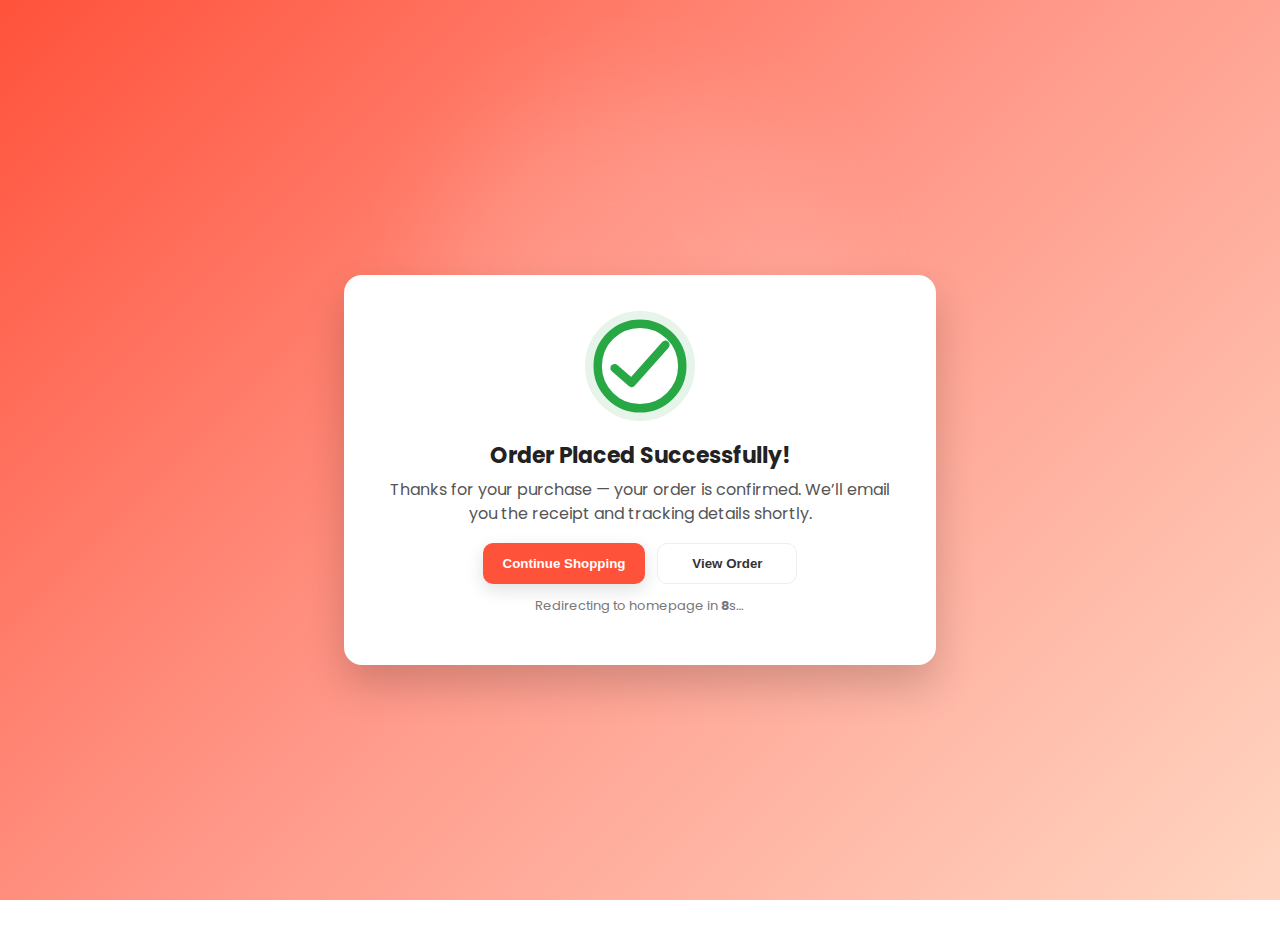
<file: success.html>
<!DOCTYPE html>
<html lang="en">
<head>
  <meta charset="utf-8" />
  <meta name="viewport" content="width=device-width,initial-scale=1" />
  <title>Order Successful - XELQX</title>
  <link href="https://fonts.googleapis.com/css2?family=Poppins:wght@400;500;600;700&display=swap" rel="stylesheet">
  <style>
    :root{
      --accent:#ff523b;
      --success:#28a745;
    }
    html,body{
      height:100%;
      margin:0;
      font-family:'Poppins',system-ui,-apple-system,Segoe UI,Roboto,"Helvetica Neue",Arial;
      -webkit-font-smoothing:antialiased;
      -moz-osx-font-smoothing:grayscale;
      background: linear-gradient(135deg,#ff523b 0%, #ff9a8b 50%, #ffd6c2 100%);
      overflow:hidden; /* keep confetti inside viewport */
    }

    .wrap{
      height:100%;
      display:flex;
      align-items:center;
      justify-content:center;
      padding:20px;
    }

    .card{
      width:100%;
      max-width:520px;
      background:#fff;
      border-radius:18px;
      padding:36px;
      box-shadow:0 20px 40px rgba(0,0,0,0.18);
      text-align:center;
      position:relative;
      z-index:10;
      transform:translateY(0);
      animation:cardPop .45s cubic-bezier(.2,.85,.32,1.2);
    }

    @keyframes cardPop{
      from{ transform:translateY(8px) scale(.98); opacity:0; }
      to{ transform:translateY(0) scale(1); opacity:1; }
    }

    /* SVG checkmark */
    .checkmark-svg{
      width:110px;
      height:110px;
      margin: 0 auto 18px;
      display:block;
    }

    h1{
      margin:6px 0 6px;
      font-size:22px;
      color:#222;
    }
    p.lead{
      margin:0 0 18px;
      color:#555;
      line-height:1.45;
    }

    .btns{
      display:flex;
      gap:12px;
      justify-content:center;
      margin-top:14px;
      flex-wrap:wrap;
    }
    .btn{
      border:0;
      padding:12px 20px;
      border-radius:10px;
      font-weight:600;
      cursor:pointer;
      min-width:140px;
    }
    .btn.primary{
      background:var(--accent);
      color:#fff;
      box-shadow:0 6px 18px rgba(0,0,0,0.12);
    }
    .btn.ghost{
      background:#fff;
      border:1px solid #eee;
      color:#333;
    }

    .redirect{
      margin-top:12px;
      color:#777;
      font-size:13px;
    }

    /* Confetti base class & animation */
    .confetti {
      position:fixed;
      top:-10vh;
      width:10px;
      height:10px;
      opacity:0.95;
      pointer-events:none;
      will-change:transform, opacity;
      z-index:5;
    }

    @keyframes confetti-fall {
      0% { transform: translateY(-8vh) rotate(0deg); opacity:1; }
      70% { opacity:1; }
      100% { transform: translateY(110vh) rotate(540deg); opacity:0.85; }
    }

    /* subtle floating shapes behind the card (optional) */
    .bg-shape{
      position:absolute;
      width:420px;
      height:420px;
      border-radius:50%;
      filter:blur(48px);
      opacity:0.12;
      z-index:2;
      left:50%;
      top:10%;
      transform:translateX(-50%);
    }

    /* responsive */
    @media(max-width:520px){
      .card{ padding:22px; border-radius:14px; }
      .checkmark-svg{ width:88px; height:88px; }
    }
  </style>
</head>
<body>
  <div class="wrap">
    <!-- soft background glow -->
    <div class="bg-shape" style="background:linear-gradient(45deg,#ffffff, rgba(255,255,255,0.85));"></div>

    <div class="card" role="status" aria-live="polite">
      <!-- SVG Animated Checkmark -->
      <svg class="checkmark-svg" viewBox="0 0 52 52" aria-hidden="true">
        <circle cx="26" cy="26" r="24" fill="none" stroke="#e6f4ea" stroke-width="4"/>
        <circle id="circle" cx="26" cy="26" r="20" fill="none" stroke="#28a745" stroke-width="4" stroke-linecap="round" stroke-linejoin="round" 
                stroke-dasharray="125.6" stroke-dashoffset="125.6"/>
        <path id="tick" fill="none" stroke="#28a745" stroke-width="4" stroke-linecap="round" stroke-linejoin="round"
              d="M14 27 L22 34 L38 16" stroke-dasharray="60" stroke-dashoffset="60"/>
      </svg>

      <h1>Order Placed Successfully!</h1>
      <p class="lead">Thanks for your purchase — your order is confirmed. We’ll email you the receipt and tracking details shortly.</p>

      <div class="btns">
        <button class="btn primary" onclick="location.href='products.html'">Continue Shopping</button>
        <button class="btn ghost" onclick="location.href='account.html'">View Order</button>
      </div>

      <p class="redirect">Redirecting to homepage in <strong id="counter">8</strong>s…</p>
    </div>
  </div>

  <script>
    // --- SVG checkmark animation (stroke-dashoffset) ---
    (function animateCheckmark(){
      const circle = document.getElementById('circle');
      const tick = document.getElementById('tick');

      // Animate circle (progress)
      circle.animate([
        { strokeDashoffset: 125.6 },
        { strokeDashoffset: 0 }
      ], {
        duration: 600,
        easing: 'cubic-bezier(.2,.8,.2,1)',
        fill: 'forwards'
      });

      // Delay tick draw slightly
      setTimeout(()=>{
        tick.animate([
          { strokeDashoffset: 60 },
          { strokeDashoffset: 0 }
        ], {
          duration: 520,
          easing: 'cubic-bezier(.2,.8,.2,1)',
          fill: 'forwards'
        });
      }, 420);
    })();

    // --- Confetti generator ---
    (function launchConfetti(){
      const colors = ['#ff3d00','#ffab00','#ffd600','#00c853','#00b0ff','#d500f9','#ff4081'];
      const count = 90; // total confetti pieces

      for(let i=0;i<count;i++){
        const el = document.createElement('div');
        el.className = 'confetti';
        // random size
        const size = Math.floor(Math.random()*10)+6; // 6..15
        el.style.width = size + 'px';
        el.style.height = (size*0.7) + 'px'; // rectangle-ish
        // random left starting position (allow a bit off-screen)
        el.style.left = (Math.random()*120 - 10) + 'vw';
        // color & rotation
        el.style.background = colors[Math.floor(Math.random()*colors.length)];
        el.style.transform = `rotate(${Math.random()*360}deg)`;
        // random fall duration and delay
        const duration = (Math.random()*2.2 + 2.2).toFixed(2); // 2.2 .. 4.4s
        const delay = (Math.random()*0.6).toFixed(2); // 0 .. 0.6s
        el.style.animation = `confetti-fall ${duration}s linear ${delay}s forwards`;
        // slight horizontal drifting via CSS variable + animation (optional)
        document.body.appendChild(el);

        // remove after animation ends
        el.addEventListener('animationend', ()=> {
          el.remove();
        });
      }
    })();

    // --- Countdown & redirect ---
    (function countdownRedirect(){
      let t = 8;
      const counter = document.getElementById('counter');
      const timer = setInterval(()=>{
        t--;
        counter.textContent = t;
        if(t<=0){
          clearInterval(timer);
          // navigate home (can change)
          window.location.href = 'index.html';
        }
      }, 1000);
    })();
  </script>
</body>
</html>
</file>
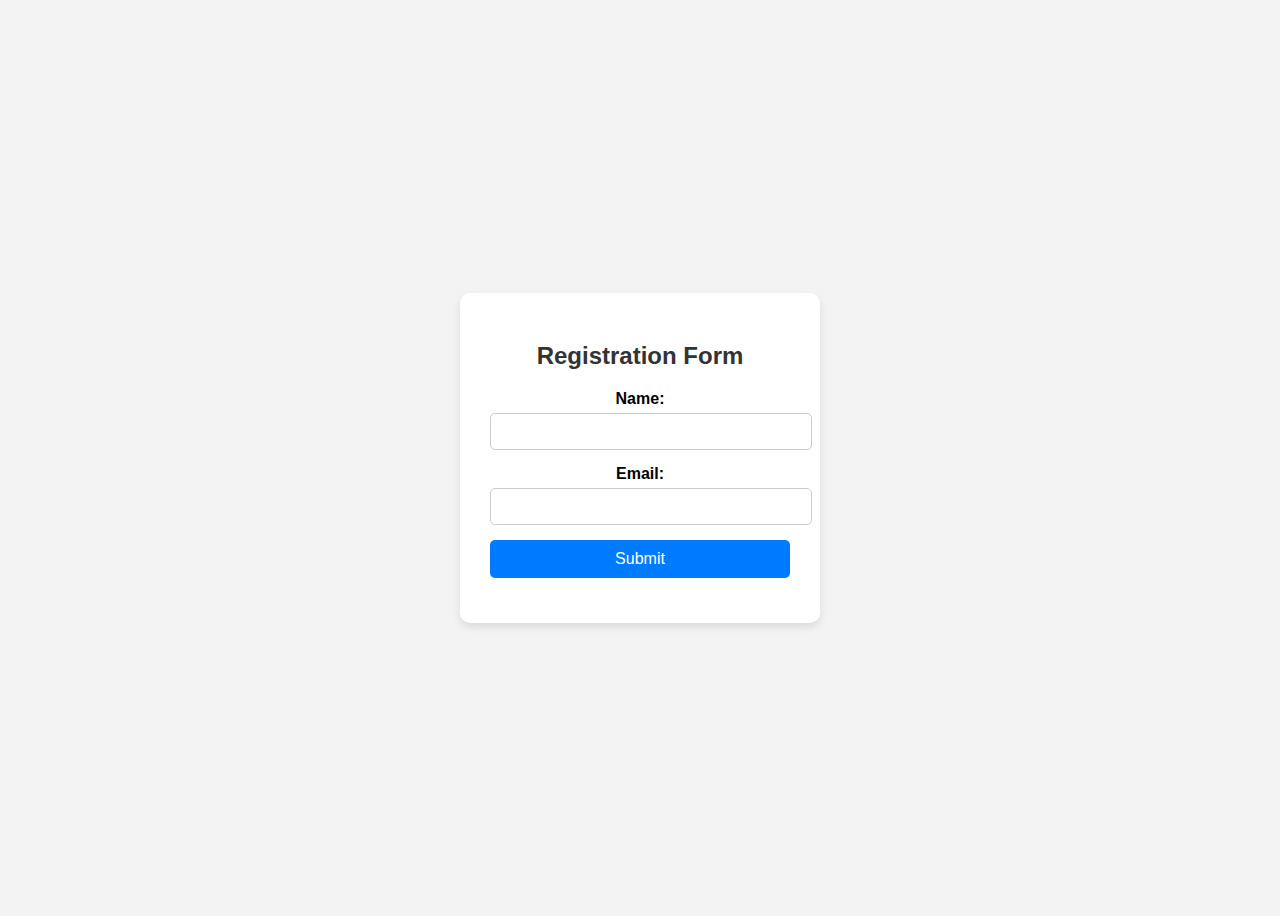
<file: images/Untitled-1.html>
<!DOCTYPE html>
<html lang="en">
<head>
<meta charset="UTF-8">
<title>Styled Registration Form</title>
<style>
body {
    font-family: Arial, sans-serif;
    background-color: #f3f3f3;
    display: flex;
    justify-content: center;
    align-items: center;
    height: 100vh;
}
.form-container {
    background-color: #fff;
    padding: 30px;
    border-radius: 10px;
    box-shadow: 0 4px 8px rgba(0,0,0,0.1);
    width: 300px;
    text-align: center;
}
h2 {
    margin-bottom: 20px;
    color: #333;
}
label {
    display: block;
    margin-bottom: 5px;
    font-weight: bold;
}
input,
input[type="email"] {
    width: 100%;
    padding: 10px;
    margin-bottom: 15px;
    border: 1px solid #ccc;
    border-radius: 5px;
}
input[type="submit"] {
    width: 100%;
    padding: 10px;
    background-color: #007BFF;
    border: none;
    color: white;
    font-size: 16px;
    border-radius: 5px;
    cursor: pointer;
    transition: background-color 0.3s;
}
input[type="submit"]:hover {
    background-color: #0056b3;
}
</style>
</head>
<body>
<div class="form-container">
    <h2>Registration Form</h2>
    <form action="" method="post">
        <label for="name">Name:</label>
        <input type="text" id="name" name="name" required pattern="[A-Za-z\s]+" title="Only letters and spaces allowed">
        <label for="email">Email:</label>
        <input type="email" id="email" name="email" required>
        <input type="submit" value="Submit">
    </form>
</div>
</body>
</html>
</file>
<file: style.css>
*{
    margin:  0;
    padding: 0;
    box-sizing: border-box;
}

body{
    font-family: 'poppins', sans-serif;
}

.navbar{
    display: flex;
    align-items: center;
    padding: 20px;
}
nav{
    flex: 1;
    text-align: right;
}
nav ul{
    display: inline-block;
    list-style-type: none;
}
nav ul li{
    display: inline-block;
    margin-right: 20px;
}
a{
    text-decoration: none;
    color: #555;
}
p{
    color: #555
}
.container{
    max-width: 1300px;
    margin: auto;
    padding-left: 25px;
    padding-right: 25px;
}
.row{
    display: flex;
    align-items: center;
    flex-wrap: wrap;
    justify-content: space-around;
}
.col-2{
    flex-basis: 50%;
    min-width: 300px;
}
.col-2 img{
    max-width: 100%;
    padding: 50px 0;
}
.col-2 h1{
    font-size: 50px;
    line-height: 60px;
    margin: 25px 0;
}
.btn{
    display: inline-block;
    background: #ff523b;
    color: #fff;
    padding: 8px 30px;
    margin: 30px 0;
    border-radius: 30px;
    transition: background 0.5s;
}

.btn:hover{
    background: #563434;
}

.header{
    background: radial-gradient(#fff,#ffd6d6);
}
.header .row{
    margin-top: 70px;
}
.categories{
    margin: 70px 0;
}
.col-3{
    flex-basis: 30%;
    min-width: 250px;
    margin-bottom: 30px;
}
.col-3 img{
    width: 100%;
}
.small-container{
    max-width: 1080px;
    margin: auto;
    padding-left: 25px;
    padding-right: 25px;
}
.col-4 {
    flex-basis: 23%;
    padding: 10px;
    min-width: 200px;
    margin-bottom: 50px;
    transition: transform 0.5s;
    text-align: center;
}

.col-4 img {
    width: 100%;
    height: 300px;           /* 🔧 force same height */
    object-fit: cover;       /* 🔧 ensures image fills evenly */
    border-radius: 8px;
}

.row {
    display: flex;
    align-items: stretch;    /* 🔧 makes all items same height */
    justify-content: space-between;
    flex-wrap: wrap;
}

.col-4 img{
    width: 100%;
}

.title{
    text-align: center;
    margin: 0 auto 80px;
    position: relative;
    line-height: 60px;
    color: #555;
}
.title::after{
    content: '';
    background: #ff523b;
    width: 80px;
    height: 5px;
    border-radius: 5px;
    position: absolute;
    bottom: 0;
    left: 50%;
    transform: translateX(-50%);
}

h4{
    color: #555;
    font-weight: normal;
}
.col-4 p{
    font-size: 14px;
}
.rating .fa{
    color: #ff523b;
}

.col-4:hover{
    transform: translateY(-5px);
}

/*------- offer -------*/

.offer{
    background: radial-gradient(#fff,#ffd6d6);
    margin-top: 80px;
    padding: 30px;
}
.col-2 .offer-img{
    padding: 50px;
}
small{
    color: #555;
}
/*-------- testimonial --------*/

.testimonial{
    padding-top: 100px;
}
.testimonial .col-3{
    text-align: center;
    padding: 40px 20px;
    box-shadow: 0 0 20px 0 rgba(0,0,0,0.1);
    cursor: pointer;
    transition: transform 0.5s;
}
.testimonial .col-3 img{
    width: 50px;
    margin-top: 20px;
    border-radius: 50%;
}
.testimonial .col-3:hover{
    transform: translateY(-10px)
}
.fa.fa-quote-left{
    font-size: 34px;
    color: #ff523b;
}
.col-3 p{
    font-size: 12px;
    margin: 12px 0;
    color: #777;
}
.testimonial .col-3 h3{
    font-weight: 600;
    color: #555;
    font-size: 16px;
}
/*--------brands -------*/
.brands{
    margin: 100px auto;
}
.col-5{
    width: 160px;
}
.col-5 img{
    width: 100%;
    cursor: pointer;
    filter: grayscale(100%);
}
.col-5 img:hover{
    filter: grayscale(0);
}
/*--------footer--------*/
.footer{
    background: #000;
    color: #8a8a8a;
    font-size: 14px;
    padding: 60px 0 20px;
}
.footer p{
    color: #8a8a8a;
}
.footer h3{
    color: #fff;
    margin-bottom: 20px;
}
.footer-col-1, .footer-col-2, .footer-col-3, .footer-col-4{
    min-width: 250px;
    margin-bottom: 20px;
}
.footer-col-1{
    flex-basis: 30%;
}
.footer-col-2{
    flex: 1;
    text-align: center;
}
.footer-col-2 img{
    width: 180px;
    margin-bottom: 20px;
}
.footer-col-3, .footer-col-4{
    flex-basis: 12%;
    text-align: center;
}
ul{
    list-style-type: none;
}
.app-logo{
    margin-top: 20px;
}
.app-logo img{
    width: 140px;
}
.footer hr{
    border: none;
    background: #b5b5b5;
    height: 1px;
    margin: 20px 0;
}
.copyright{
    text-align: center;
}
.menu-icon{
    width: 28px;
    margin-left: 20px;
    display:none;
}
/*--------media query for menu --------*/

@media only screen and (max-width: 800px){
    
    nav ul{
        position: absolute;
        top: 110px;
        left: 0;
        background: #333;
        width: 100%;
        overflow: hidden;
        transition: max-height 0.5s;
    }
    nav ul li{
        display: block;
        margin-right: 50px;
        margin-top: 10px;
        margin-bottom: 10px;
    }
    nav ul li a{
        color: #fff;
    }
    .menu-icon{
        display: block;
        cursor: pointer;
    }
}

/*-------- all products page --------*/

.row-2{
    justify-content: space-between;
    margin: 100px auto 50px;
}
/*--------media query for less than 600 screen size-------*/
@media only screen and (max-width: 600px){
    .row{
        text-align: center;
    }
    .col-2, .col-3, .col-4{
        flex-basis: 100%;    
    }
}
    .testimonial {
        padding: 60px 20px;
        background-color: #f9f9f9;
        text-align: center;
    }

    .testimonial h2 {
        font-size: 2rem;
        margin-bottom: 40px;
        color: #333;
    }

    .testimonial-cards {
        display: flex;
        flex-wrap: wrap;
        justify-content: center;
        gap: 20px;
    }

    .card {
        background-color: #fff;
        border-radius: 10px;
        box-shadow: 0 4px 10px rgba(0,0,0,0.1);
        max-width: 300px;
        padding: 20px;
        text-align: center;
        transition: transform 0.3s ease;
    }

    .card:hover {
        transform: translateY(-5px);
    }

    .quote-icon {
        font-size: 24px;
        color: #f39c12;
        margin-bottom: 15px;
    }

    .card p {
        font-size: 0.95rem;
        color: #666;
        margin-bottom: 15px;
    }

    .rating {
        margin-bottom: 15px;
    }

    .rating i {
        color: #f39c12;
    }

    .card img {
        width: 80px;
        height: 80px;
        border-radius: 50%;
        object-fit: cover;
        margin-bottom: 10px;
    }

    .card h3 {
        font-size: 1.1rem;
        color: #333;
    }

    @media (max-width: 768px) {
        .testimonial-cards {
            flex-direction: column;
            align-items: center;
        }
    }
/* Hero Slider Container */
.hero-slider {
  position: relative;
  width: 100%;
  height: 100vh;
  overflow: hidden;
  background-color: #000;
  font-family: 'Poppins', sans-serif;
}

/* Slides Container */
.slides {
  position: relative;
  width: 100%;
  height: 100%;
}

/* Slide */
.hero-slider .slide {
  position: absolute;
  top: 0;
  left: 0;
  width: 100%;
  height: 100%;
  opacity: 0;
  transition: opacity 1s ease-in-out;
  z-index: 0;
}
.hero-slider .slide.active {
  opacity: 1;
  z-index: 1;
}

/* Image Styling */
.hero-slider img {
  width: 100%;
  height: 100%;
  object-fit: cover;
  filter: brightness(0.7);
  display: block;
}

/* Overlay */
.overlay {
  position: absolute;
  left: 10%;
  bottom: 20%;
  color: white;
  max-width: 500px;
  z-index: 2;
}

/* Heading */
.overlay h1 {
  font-size: 3rem;
  margin-bottom: 15px;
}

/* Paragraph */
.overlay p {
  font-size: 1.2rem;
  margin-bottom: 20px;
  color: white;
}

/* Button */
.overlay .btn {
  background: linear-gradient(45deg, #ff5722, #ff9100);
  padding: 12px 25px;
  color: white;
  text-decoration: none;
  border-radius: 50px;
  font-weight: bold;
  transition: background 0.3s ease;
}

.overlay .btn:hover {
  background: linear-gradient(45deg, #ff9100, #ff5722);
}

/* 🔧 KEY FIX: Center overlay vertically on large screens */
@media (min-width: 1024px) {
  .overlay {
    top: 50%;
    bottom: auto;
    transform: translateY(-50%);
    left: 8%;
  }

  .overlay h1 {
    font-size: 4rem;
  }

  .overlay p {
    font-size: 1.5rem;
  }
}

/* Optional: Adjust for extra-wide screens */
@media (min-width: 1400px) {
  .overlay {
    max-width: 600px;
  }

  .overlay h1 {
    font-size: 4.5rem;
  }

  .overlay p {
    font-size: 1.75rem;
  }
}


/* ---------- Modern Pagination ---------- */
.page-btn {
  display: flex;
  justify-content: center;
  align-items: center;
  gap: 12px;
  margin: 50px 0;
}

.page-btn span {
  display: inline-flex;
  justify-content: center;
  align-items: center;
  width: 42px;
  height: 42px;
  font-size: 16px;
  font-weight: 500;
  color: #555;
  background: #fff;
  border-radius: 10px;
  box-shadow: 0 2px 10px rgba(0, 0, 0, 0.1);
  cursor: pointer;
  transition: all 0.3s ease;
}

.page-btn span:hover {
  background: #ff523b;
  color: #fff;
  transform: translateY(-3px);
  box-shadow: 0 5px 15px rgba(255, 82, 59, 0.4);
}

.page-btn span.active {
  background: #ff523b;
  color: #fff;
  box-shadow: 0 4px 15px rgba(255, 82, 59, 0.4);
}

.page-btn span:last-child {
  width: 48px;
  height: 42px;
  font-size: 20px;
  font-weight: bold;
}
/* ---------- Single Product Page ---------- */
.single-product {
  margin: 80px auto;
}

.single-product .row {
  display: flex;
  flex-wrap: wrap;
  gap: 40px;
}

.single-product .col-2 img {
  border-radius: 10px;
}

.small-img-row {
  display: flex;
  justify-content: space-between;
  margin-top: 15px;
  gap: 10px;
}

.small-img-col {
  flex: 1;
}

.small-img-col img {
  width: 100%;
  cursor: pointer;
  border-radius: 8px;
  transition: 0.3s;
  border: 2px solid #f0f0f0;
}

.small-img-col img:hover {
  border-color: #ff523b;
}

.single-product h1 {
  font-size: 32px;
  margin-bottom: 10px;
}

.single-product h4 {
  font-size: 28px;
  color: #ff523b;
  margin: 15px 0;
}

.single-product select, .single-product input[type=number] {
  margin: 10px 10px 20px 0;
  padding: 8px 12px;
  border: 1px solid #ccc;
  border-radius: 8px;
  outline: none;
}

.single-product input[type=number] {
  width: 60px;
}

.single-product .btn {
  display: inline-block;
  background: #ff523b;
  color: #fff;
  padding: 10px 25px;
  border-radius: 30px;
  text-decoration: none;
  font-weight: bold;
  transition: 0.3s;
}

.single-product .btn:hover {
  background: #e84335;
}

/* Related Products */
.single-product .small-container h2.title {
  margin-bottom: 50px;
}

.single-product .row .col-4 img {
  border-radius: 10px;
}
/* Single Product Page */
.single-product .row {
    display: flex;
    flex-wrap: wrap;
    gap: 50px; /* optional spacing between image & info */
    align-items: flex-start; /* align to top instead of center */
}

.single-product .col-2 {
    flex: 1; /* take equal space */
    min-width: 300px; /* prevent collapsing on small screens */
}

.single-product .col-2 img#productImg {
    width: 100%; /* fill the column */
    object-fit: contain; /* avoid stretching */
}

.single-product .small-img-row {
    display: flex;
    gap: 10px;
    margin-top: 15px;
}

.single-product .small-img-col {
    flex: 1;
}

.single-product .small-img-col img {
    width: 100%;
    cursor: pointer;
    border: 1px solid #ddd;
    padding: 5px;
    transition: transform 0.3s ease;
}

.single-product .small-img-col img:hover {
    transform: scale(1.05);
}
</file>
